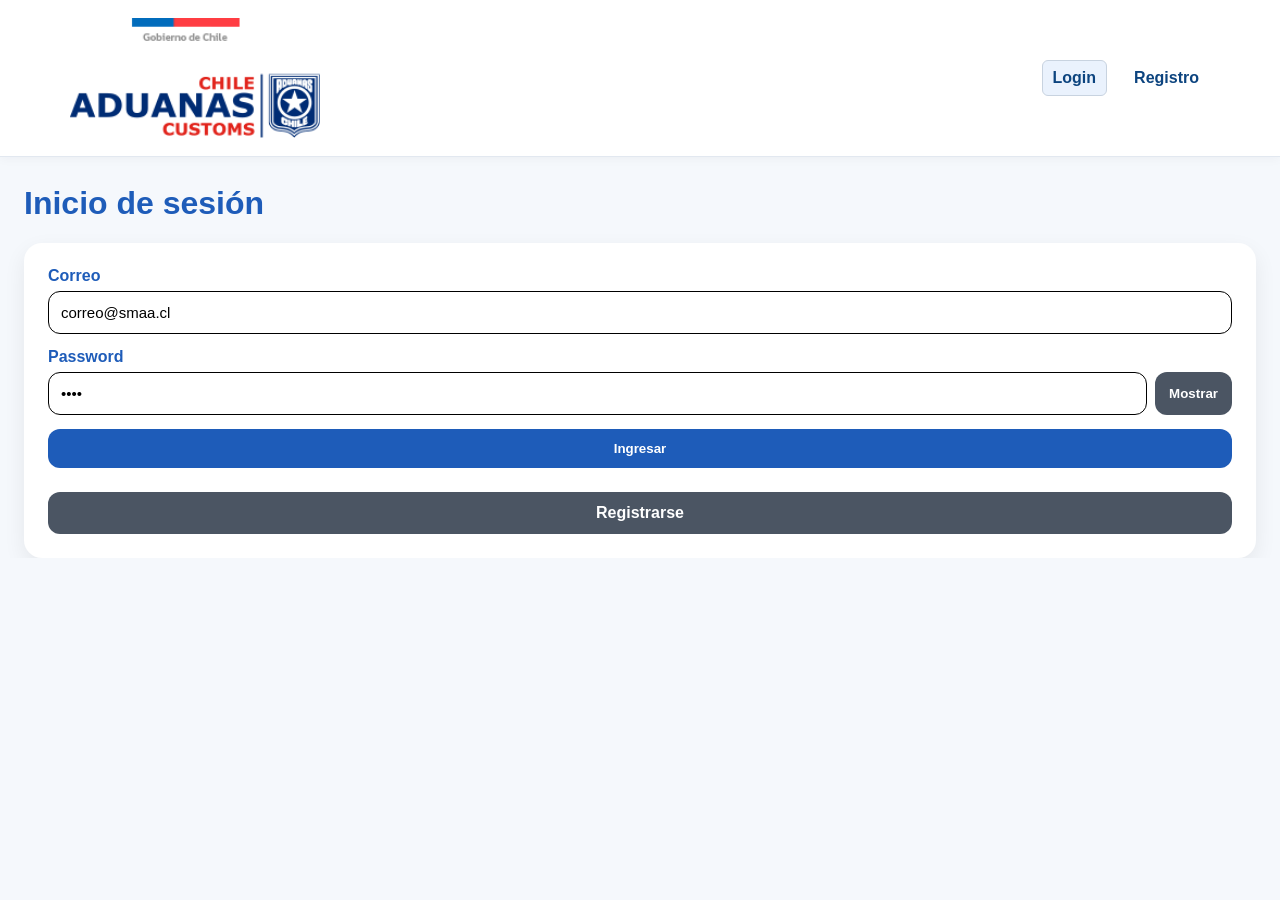
<file: smaa-frontend/dashboard-viajero.html>
<!doctype html>
<html lang="es">
  <head>
    <meta charset="UTF-8" />
    <meta name="viewport" content="width=device-width, initial-scale=1.0" />
    <link rel="stylesheet" href="css/styles.css?v=20260613-largefilefix" />
    <title>SMAA - Portal de Trámites para Viajeros</title>
  </head>
  <body class="traveler-page" data-required-role="VIAJERO">
    <header class="traveler-topbar">
      <a class="traveler-logo" href="index.html">
        <img src="ref/logo.png" alt="Servicio Nacional de Aduanas" />
      </a>
      <nav class="role-nav" data-menu="viajero"></nav>
    </header>

    <main class="traveler-container">
      <section class="traveler-hero">
        <div class="traveler-hero-icon" aria-hidden="true">
          <svg viewBox="0 0 24 24" role="img">
            <path d="M6 2h8l4 4v7h-2V7h-3V4H8v16h5v2H6V2Zm9 2.5V6h1.5L15 4.5ZM9 9h6v2H9V9Zm0 4h5v2H9v-2Zm0 4h4v2H9v-2Zm9.5-1a3.5 3.5 0 1 1 0 7 3.5 3.5 0 0 1 0-7Zm.5 1.5h-1v2h-2v1h2v2h1v-2h2v-1h-2v-2Z"/>
          </svg>
        </div>
        <div class="traveler-hero-copy">
          <h1>Portal de Trámites para Viajeros</h1>
          <p>
            Realice su declaración de viaje y gestione los trámites asociados de forma
            segura y eficiente.
          </p>
        </div>
        <a class="btn traveler-primary-btn" href="declaracion.html">
          <span class="btn-icon" aria-hidden="true">⇱</span>
          Nueva declaración
        </a>
      </section>

      <section class="traveler-folio-card">
        <div class="traveler-section-head">
          <div class="traveler-section-icon" aria-hidden="true">
            <svg viewBox="0 0 24 24" role="img">
              <path d="M3 5h18v14H3V5Zm2 2v10h14V7H5Zm2 2h5v2H7V9Zm0 4h8v2H7v-2Zm10-3a2 2 0 1 1-4.001.001A2 2 0 0 1 17 10Zm-4 5c.4-1.2 1.6-2 3-2s2.6.8 3 2h-6Z"/>
            </svg>
          </div>
          <div>
            <h2>Folios de declaración</h2>
            <p>Ingrese el folio de su declaración para acceder a los trámites asociados.</p>
          </div>
        </div>

        <form class="traveler-folio-form" onsubmit="validarFolioDashboard(event)">
          <label>
            Folio de declaración
            <input id="dashboardFolio" required placeholder="Ej: SMAA-20260610123456-1234" />
          </label>
          <button class="btn traveler-primary-btn" type="submit">Validar folio</button>
        </form>
        <div id="dashboardFolioResumen" class="folio-summary traveler-folio-summary"></div>
      </section>

      <div class="traveler-grid">
        <a class="traveler-module-card traveler-module-primary" href="declaracion.html">
          <div class="traveler-module-top">
            <span class="traveler-module-number">01</span>
            <span class="traveler-module-icon" aria-hidden="true"></span>
          </div>
          <strong>Crear declaración</strong>
          <span class="traveler-module-line"></span>
          <small>Inicie su declaración de viaje y obtenga su folio único.</small>
          <span class="traveler-arrow" aria-hidden="true">›</span>
        </a>

        <a class="traveler-module-card" data-requiere-folio="true" data-target="vehiculo.html" href="vehiculo.html">
          <div class="traveler-module-top">
            <span class="traveler-module-number">02</span>
            <span class="traveler-module-icon" aria-hidden="true"></span>
          </div>
          <strong>Registrar vehículo</strong>
          <span class="traveler-module-line"></span>
          <small>Asocie su vehículo a la declaración de viaje.</small>
          <span class="traveler-arrow" aria-hidden="true">›</span>
        </a>

        <a class="traveler-module-card" data-requiere-folio="true" data-target="menores.html" href="menores.html">
          <div class="traveler-module-top">
            <span class="traveler-module-number">03</span>
            <span class="traveler-module-icon" aria-hidden="true"></span>
          </div>
          <strong>Registrar menor</strong>
          <span class="traveler-module-line"></span>
          <small>Registre a menores de edad que viajan con usted.</small>
          <span class="traveler-arrow" aria-hidden="true">›</span>
        </a>

        <a class="traveler-module-card" data-requiere-folio="true" data-target="sag.html" href="sag.html">
          <div class="traveler-module-top">
            <span class="traveler-module-number">04</span>
            <span class="traveler-module-icon" aria-hidden="true"></span>
          </div>
          <strong>Declaración SAG</strong>
          <span class="traveler-module-line"></span>
          <small>Declare productos agrícolas, ganaderos y forestales.</small>
          <span class="traveler-arrow" aria-hidden="true">›</span>
        </a>

        <a class="traveler-module-card" data-requiere-folio="true" data-target="mascotas.html" href="mascotas.html">
          <div class="traveler-module-top">
            <span class="traveler-module-number">05</span>
            <span class="traveler-module-icon" aria-hidden="true"></span>
          </div>
          <strong>Registrar mascota</strong>
          <span class="traveler-module-line"></span>
          <small>Registre su mascota y su certificado de vacunación.</small>
          <span class="traveler-arrow" aria-hidden="true">›</span>
        </a>

        <a class="traveler-module-card" href="comprobante.html">
          <div class="traveler-module-top">
            <span class="traveler-module-number">06</span>
            <span class="traveler-module-icon" aria-hidden="true"></span>
          </div>
          <strong>Ver comprobante</strong>
          <span class="traveler-module-line"></span>
          <small>Consulte y descargue el resumen final de su declaración.</small>
          <span class="traveler-arrow" aria-hidden="true">›</span>
        </a>
      </div>
    </main>

    <div id="infoModal" class="modal" onclick="if(event.target===this) hideInfoModal()">
      <div class="modal-content">
        <div class="modal-header">
          <h3>Información</h3>
          <button class="modal-close" type="button" onclick="hideInfoModal()">×</button>
        </div>
        <div class="modal-body"><p id="infoModalMessage"></p></div>
      </div>
    </div>

    <div id="errorModal" class="modal" onclick="if(event.target===this) hideErrorModal()">
      <div class="modal-content">
        <div class="modal-header">
          <h3>Error</h3>
          <button class="modal-close" type="button" onclick="hideErrorModal()">×</button>
        </div>
        <div class="modal-body"><p id="errorModalMessage"></p></div>
      </div>
    </div>
    <script src="js/config.js?v=20260613-largefilefix"></script>
    <script src="js/app.js?v=20260613-largefilefix"></script>
  </body>
</html>
</file>
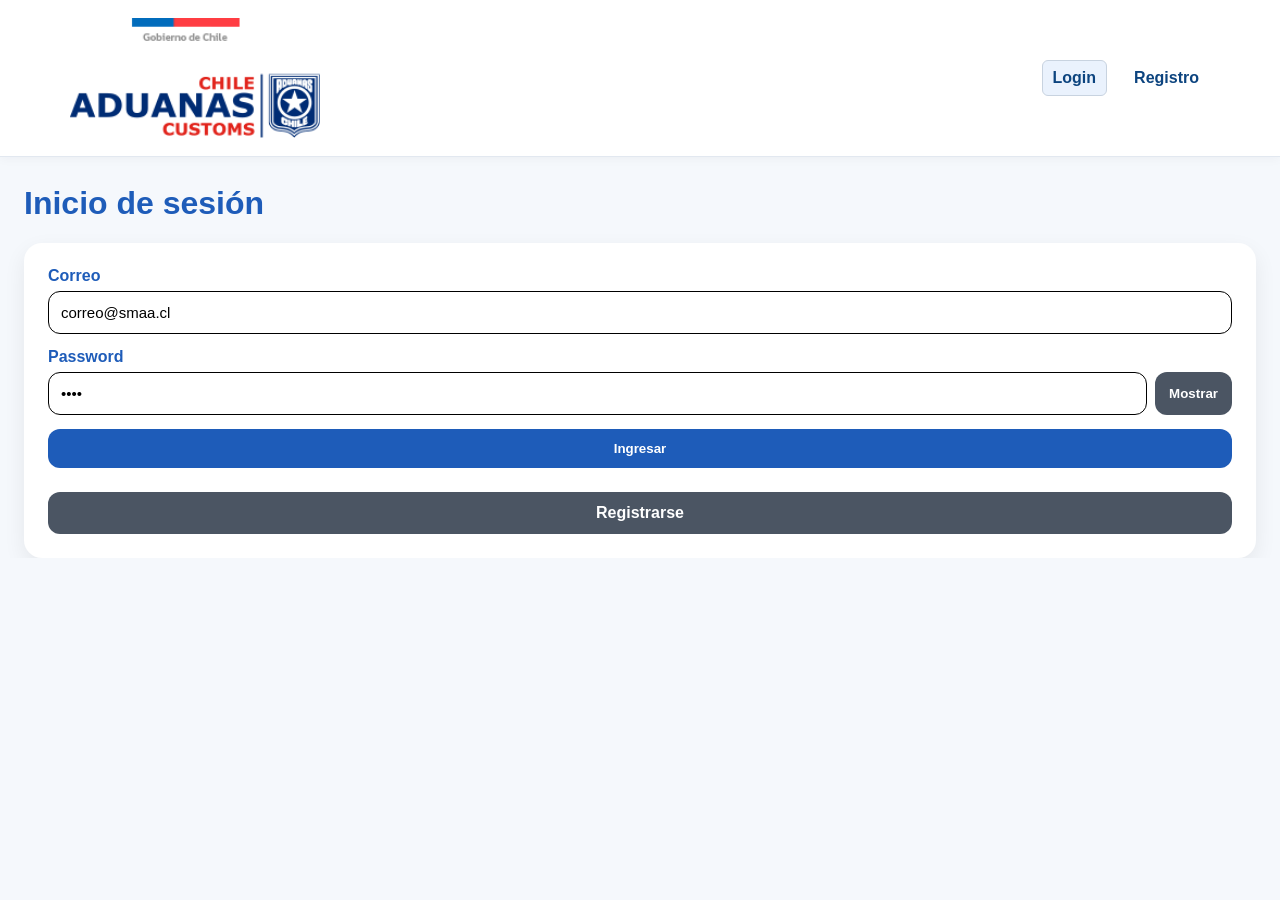
<file: smaa-frontend/login.html>
<!doctype html>
<html lang="es">
  <head>
    <meta charset="UTF-8" />
    <meta name="viewport" content="width=device-width, initial-scale=1.0" />
    <link rel="stylesheet" href="css/styles.css?v=20260613-largefilefix" />
    <title>SMAA - Login</title>
  </head>
  <body class="traveler-page">
    <header class="traveler-topbar">
      <a class="traveler-logo" href="index.html">
        <img src="ref/logo.png" alt="Servicio Nacional de Aduanas" />
      </a>
      <nav class="role-nav" data-menu="publico"></nav>
    </header>
    <main class="traveler-container">
      <h1>Inicio de sesión</h1>
      <form class="form" onsubmit="login(event)">
        <label
          >Correo<input
            id="correo"
            type="email"
            required
            autocomplete="username"
            data-clear-on-first-input="true"
            value="correo@smaa.cl" /></label
        ><label
          >Password
          <div class="password-field">
            <input
              id="password"
              type="password"
              required
              autocomplete="current-password"
              data-clear-on-first-input="true"
              value="1234" />
            <button class="password-toggle" type="button" onclick="togglePasswordVisibility('password', this)">Mostrar</button>
          </div>
        </label
        ><button class="btn" type="submit">Ingresar</button>
        <a href="registro.html" class="btn" style="text-align: center; display: block; background: #4b5563; margin-top: 10px;">Registrarse</a>
      </form>
      <pre id="resultado" style="display:none;"></pre>

      <div id="loginPopup" class="popup-overlay" onclick="hideLoginMessage()">
        <div class="popup-box" onclick="event.stopPropagation()">
          <p id="loginPopupText"></p>
          <button type="button" class="popup-close" onclick="hideLoginMessage()">Cerrar</button>
        </div>
      </div>
    </main>
    <script src="js/config.js?v=20260613-largefilefix"></script>
    <script src="js/app.js?v=20260613-largefilefix"></script>
  </body>
</html>
</file>
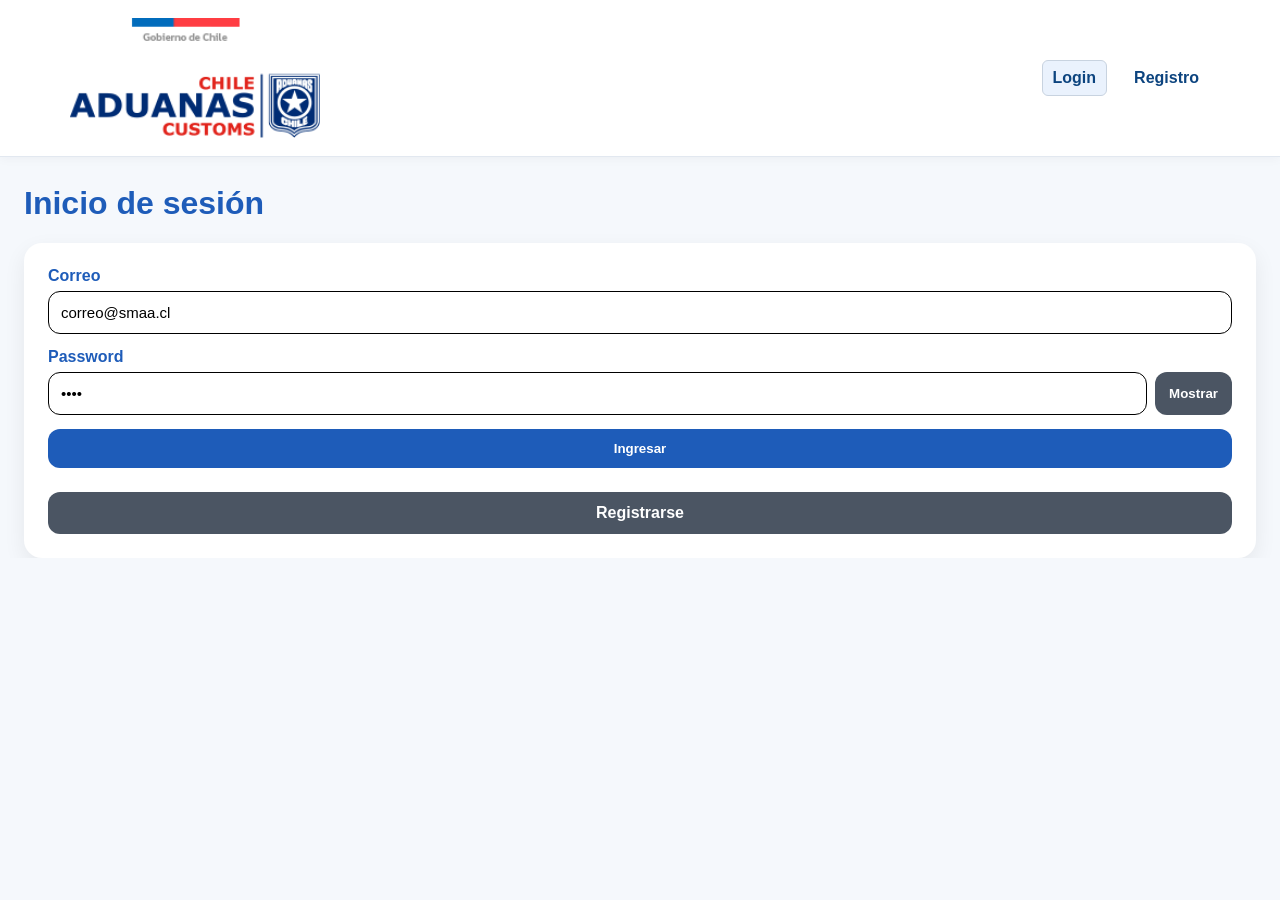
<file: smaa-frontend/mascotas.html>
<!doctype html>
<html lang="es">
  <head>
    <meta charset="UTF-8" />
    <meta name="viewport" content="width=device-width, initial-scale=1.0" />
    <link rel="stylesheet" href="css/styles.css?v=20260613-largefilefix" />
    <title>SMAA - Mascotas</title>
  </head>
  <body class="traveler-page" data-required-role="VIAJERO">
    <header class="traveler-topbar">
      <a class="traveler-logo" href="index.html">
        <img src="ref/logo.png" alt="Servicio Nacional de Aduanas" />
      </a>
      <nav class="role-nav" data-menu="viajero"></nav>
    </header>
    <main class="traveler-container">
      <div class="page-title-row">
        <h1>Registro de mascota</h1>
        <a class="btn secondary dashboard-return-btn" href="dashboard-viajero.html">Volver al dashboard viajero</a>
      </div>
      <form class="form" onsubmit="crearMascota(event)">
        <label
          >Folio de declaración<input
            id="folioDeclaracion"
            required
            placeholder="Ej: SMAA-20260610123000-1234" /></label
        ><label
          >Tipo animal<input id="tipoAnimal" required value="Perro" /></label
        ><label>Nombre<input id="nombre" required value="Firulais" /></label
        ><label
          >Certificado sanitario<select id="certificadoSanitario">
            <option value="true">Sí</option>
            <option value="false">No</option>
          </select></label
        ><label
          >Vacuna vigente<select id="vacunaVigente">
            <option value="true">Sí</option>
            <option value="false">No</option>
          </select></label
        ><label>Observación<textarea id="observacion"></textarea></label
        ><label>Archivo de respaldo de la mascota<input id="archivoRespaldo" type="file" accept=".pdf,.jpg,.jpeg,.png,.doc,.docx" /></label
        ><button class="btn">Registrar mascota</button>
      </form>
    </main>
    <div id="successModal" class="modal" onclick="if(event.target===this) hideSuccessModal()">
      <div class="modal-content">
        <div class="modal-header">
          <h3>Mascota registrada exitosamente</h3>
          <button class="modal-close" type="button" onclick="hideSuccessModal()">×</button>
        </div>
        <div class="modal-body">
          <p id="successModalMessage"></p>
          <button class="btn" onclick="hideSuccessModal()" style="width: 100%; margin-top: 15px;">Aceptar</button>
        </div>
      </div>
    </div>


    <div id="errorModal" class="modal" onclick="if(event.target===this) hideErrorModal()">
      <div class="modal-content">
        <div class="modal-header">
          <h3>Error</h3>
          <button class="modal-close" type="button" onclick="hideErrorModal()">×</button>
        </div>
        <div class="modal-body">
          <p id="errorModalMessage"></p>
        </div>
      </div>
    </div>
    <script src="js/config.js?v=20260613-largefilefix"></script>
    <script src="js/app.js?v=20260613-largefilefix"></script>
  </body>
</html>
</file>
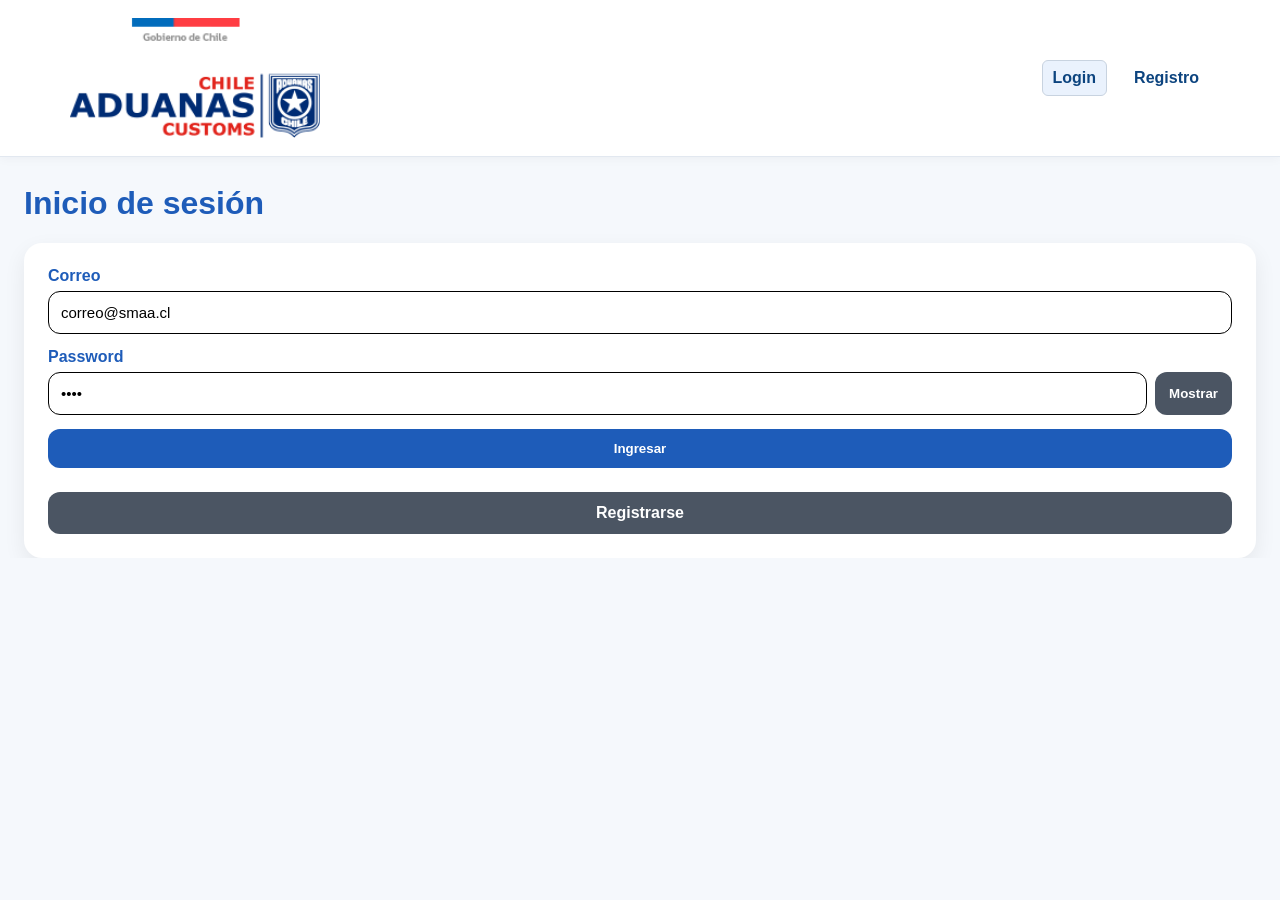
<file: smaa-frontend/menores.html>
<!doctype html>
<html lang="es">
  <head>
    <meta charset="UTF-8" />
    <meta name="viewport" content="width=device-width, initial-scale=1.0" />
    <link rel="stylesheet" href="css/styles.css?v=20260613-largefilefix" />
    <title>SMAA - Menores</title>
  </head>
  <body class="traveler-page" data-required-role="VIAJERO">
    <header class="traveler-topbar">
      <a class="traveler-logo" href="index.html">
        <img src="ref/logo.png" alt="Servicio Nacional de Aduanas" />
      </a>
      <nav class="role-nav" data-menu="viajero"></nav>
    </header>
    <main class="traveler-container">
      <div class="page-title-row">
        <h1>Registro de menor de edad</h1>
        <a class="btn secondary dashboard-return-btn" href="dashboard-viajero.html">Volver al dashboard viajero</a>
      </div>
      <form class="form" onsubmit="crearMenor(event)">
        <label
          >Folio de declaración<input
            id="folioDeclaracion"
            required
            placeholder="Ej: SMAA-20260610123000-1234" /></label
        ><label
          >Nombre<input id="nombre" required value="Menor Ejemplo" /></label
        ><label
          >Documento<input id="documento" required value="22333444-5" /></label
        ><label
          >Viaja con ambos padres<select id="viajaConAmbosPadres">
            <option value="true">Sí</option>
            <option value="false">No</option>
          </select></label
        ><label
          >Tiene autorización notarial<select id="tieneAutorizacionNotarial">
            <option value="true">Sí</option>
            <option value="false">No</option>
          </select></label
        ><label>Archivo de respaldo del menor<input id="archivoRespaldo" type="file" accept=".pdf,.jpg,.jpeg,.png,.doc,.docx" /></label
        ><button class="btn">Registrar menor</button>
      </form>
    </main>
    <div id="successModal" class="modal" onclick="if(event.target===this) hideSuccessModal()">
      <div class="modal-content">
        <div class="modal-header">
          <h3>Menor registrado exitosamente</h3>
          <button class="modal-close" type="button" onclick="hideSuccessModal()">×</button>
        </div>
        <div class="modal-body">
          <p id="successModalMessage"></p>
          <button class="btn" onclick="hideSuccessModal()" style="width: 100%; margin-top: 15px;">Aceptar</button>
        </div>
      </div>
    </div>


    <div id="errorModal" class="modal" onclick="if(event.target===this) hideErrorModal()">
      <div class="modal-content">
        <div class="modal-header">
          <h3>Error</h3>
          <button class="modal-close" type="button" onclick="hideErrorModal()">×</button>
        </div>
        <div class="modal-body">
          <p id="errorModalMessage"></p>
        </div>
      </div>
    </div>
    <script src="js/config.js?v=20260613-largefilefix"></script>
    <script src="js/app.js?v=20260613-largefilefix"></script>
  </body>
</html>
</file>
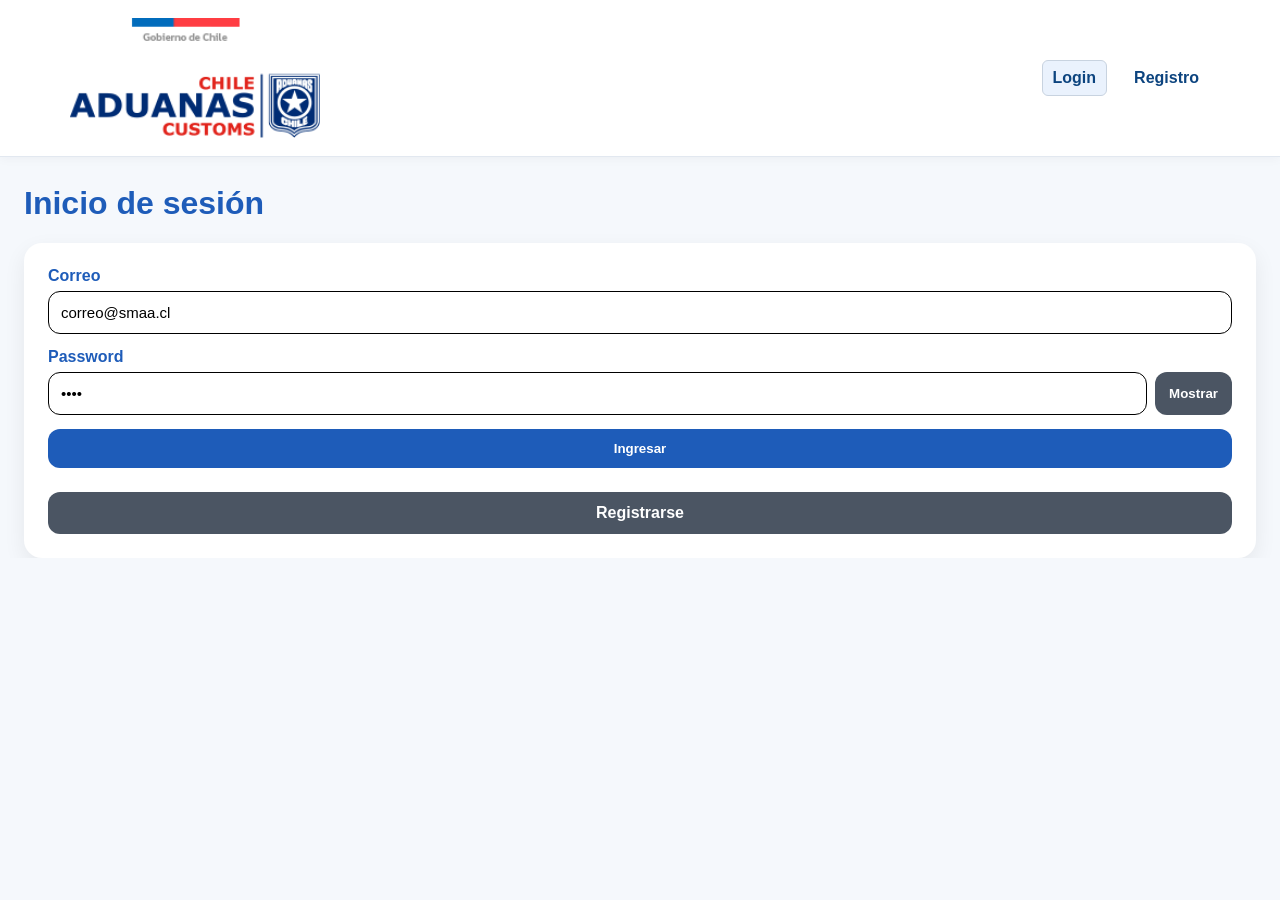
<file: smaa-frontend/panel-funcionario.html>
<!doctype html>
<html lang="es">
  <head>
    <meta charset="UTF-8" />
    <meta name="viewport" content="width=device-width, initial-scale=1.0" />
    <link rel="stylesheet" href="css/styles.css?v=20260613-largefilefix" />
    <title>SMAA - Funcionario</title>
  </head>
  <body class="traveler-page" data-required-role="FUNCIONARIO_ADUANAS">
    <header class="traveler-topbar">
      <a class="traveler-logo" href="index.html">
        <img src="ref/logo.png" alt="Servicio Nacional de Aduanas" />
      </a>
      <nav class="role-nav" data-menu="funcionario"></nav>
    </header>
    <main class="traveler-container">
      <h1>Panel funcionario</h1>
      <div class="card">
        <h3>Buscar expediente</h3>
        <form class="form inline" onsubmit="buscarFolio(event)">
          <input id="folio" placeholder="Folio" value="SMAA-2026-0001" />
          <button class="btn">Buscar por folio</button>
          <button class="btn btn-secondary" type="button" onclick="abrirCamaraQr()">Escanear QR</button>
        </form>
        <div id="qrScannerPanel" class="qr-scanner-panel" hidden>
          <div class="qr-scanner-header">
            <strong>Escáner QR</strong>
            <button class="modal-close" type="button" onclick="cerrarCamaraQr()">×</button>
          </div>
          <video id="qrScannerVideo" class="qr-scanner-video" playsinline muted></video>
          <p id="qrScannerStatus" class="qr-scanner-status">Apunta la cámara al código QR del comprobante.</p>
          <div class="qr-scanner-actions">
            <button class="btn btn-secondary" type="button" onclick="document.getElementById('qrScannerFile').click()">Subir imagen QR</button>
            <button class="btn" type="button" onclick="cerrarCamaraQr()">Cerrar cámara</button>
          </div>
          <input id="qrScannerFile" type="file" accept=".png,.jpg,.jpeg,.webp,.gif" hidden onchange="escanearQrDesdeImagen(event)" />
        </div>
        <form class="form inline" onsubmit="buscarPatente(event)">
          <input id="patente" placeholder="Patente" value="ABCD12" /><button
            class="btn"
          >
            Buscar por patente
          </button>
        </form>
      </div>
      <div class="card">
        <h3>Acciones de fiscalización</h3>
        <form class="form inline" onsubmit="cambiarEstado(event)">
          <input
            id="declaracionId"
            type="number"
            placeholder="ID declaración"
            value="1"
          /><select id="accion">
            <option value="aprobar">Aprobar</option>
            <option value="observar">Observar</option>
            <option value="derivar">Derivar</option></select
          ><button class="btn">Aplicar</button>
        </form>
      </div>
    </main>
    <div id="searchResultModal" class="modal" onclick="if(event.target===this) hideSearchResultModal()">
      <div class="modal-content expediente-modal-content">
        <div class="modal-header">
          <h3>Resultado de búsqueda</h3>
          <button class="modal-close" type="button" onclick="hideSearchResultModal()">×</button>
        </div>
        <div class="modal-body expediente-modal-body">
          <div class="expediente-table-wrap">
            <table class="tabla-popup expediente-table" id="searchResultTable">
              <tbody></tbody>
            </table>
          </div>
        </div>
      </div>
    </div>
    <div id="errorModal" class="modal" onclick="if(event.target===this) hideErrorModal()">
      <div class="modal-content">
        <div class="modal-header">
          <h3>Error</h3>
          <button class="modal-close" type="button" onclick="hideErrorModal()">×</button>
        </div>
        <div class="modal-body">
          <p id="errorModalMessage"></p>
        </div>
      </div>
    </div>
    <div id="infoModal" class="modal" onclick="if(event.target===this) hideInfoModal()">
      <div class="modal-content">
        <div class="modal-header">
          <h3>Estado actualizado</h3>
          <button class="modal-close" type="button" onclick="hideInfoModal()">×</button>
        </div>
        <div class="modal-body">
          <p id="infoModalMessage"></p>
        </div>
      </div>
    </div>
    <script src="js/config.js?v=20260613-largefilefix"></script>
    <script src="js/app.js?v=20260613-largefilefix"></script>
  </body>
</html>
</file>
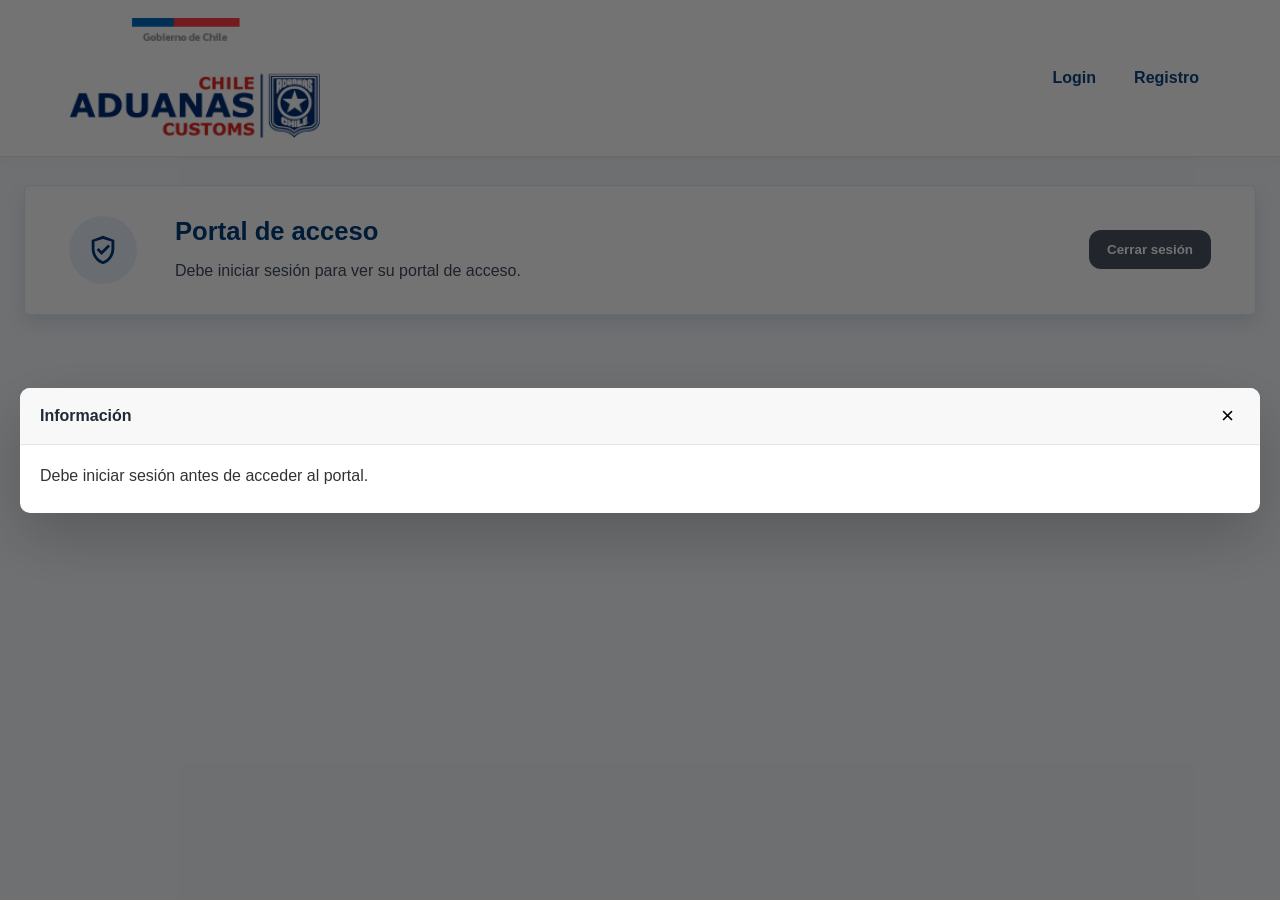
<file: smaa-frontend/portal.html>
<!doctype html>
<html lang="es">
  <head>
    <meta charset="UTF-8" />
    <meta name="viewport" content="width=device-width, initial-scale=1.0" />
    <link rel="stylesheet" href="css/styles.css?v=20260613-largefilefix" />
    <title>SMAA - Portal de acceso</title>
  </head>
  <body class="traveler-page">
    <header class="traveler-topbar">
      <a class="traveler-logo" href="index.html">
        <img src="ref/logo.png" alt="Servicio Nacional de Aduanas" />
      </a>
      <nav class="role-nav" data-menu="portal"></nav>
    </header>

    <main class="traveler-container">
      <section class="traveler-hero">
        <div class="traveler-hero-icon" aria-hidden="true">
          <svg viewBox="0 0 24 24" role="img">
            <path d="M12 2 4 5v6c0 5.1 3.4 9.8 8 11 4.6-1.2 8-5.9 8-11V5l-8-3Zm0 2.2L18 6v5c0 4-2.5 7.8-6 8.9C8.5 18.8 6 15 6 11V6l6-1.8Zm-1 11.3 6-6-1.4-1.4L11 12.7 8.9 10.6 7.5 12l3.5 3.5Z"/>
          </svg>
        </div>
        <div class="traveler-hero-copy">
          <h1>Portal de acceso</h1>
          <p id="portalDescripcion">Seleccione el módulo disponible para su perfil de usuario.</p>
        </div>
        <button class="btn traveler-secondary-btn" type="button" onclick="logoutSmaa()">Cerrar sesión</button>
      </section>

      <div class="traveler-grid portal-grid">
        <a class="traveler-module-card traveler-module-primary" data-portal-role="VIAJERO" href="dashboard-viajero.html">
          <div class="traveler-module-top">
            <span class="traveler-module-number">01</span>
            <span class="traveler-module-icon" aria-hidden="true"></span>
          </div>
          <strong>Ingresar como viajero</strong>
          <span class="traveler-module-line"></span>
          <small>Crear declaración, registrar vehículo, menores, SAG, mascotas y consultar comprobantes.</small>
          <span class="traveler-arrow" aria-hidden="true">›</span>
        </a>

        <a class="traveler-module-card" data-portal-role="FUNCIONARIO_ADUANAS" href="panel-funcionario.html">
          <div class="traveler-module-top">
            <span class="traveler-module-number">02</span>
            <span class="traveler-module-icon" aria-hidden="true"></span>
          </div>
          <strong>Ingresar como funcionario</strong>
          <span class="traveler-module-line"></span>
          <small>Buscar expedientes, revisar declaraciones, cambiar estados y acceder a reportes.</small>
          <span class="traveler-arrow" aria-hidden="true">›</span>
        </a>
      </div>
    </main>

    <div id="infoModal" class="modal" onclick="if(event.target===this) hideInfoModal()">
      <div class="modal-content">
        <div class="modal-header">
          <h3>Información</h3>
          <button class="modal-close" type="button" onclick="hideInfoModal()">×</button>
        </div>
        <div class="modal-body"><p id="infoModalMessage"></p></div>
      </div>
    </div>

    <div id="errorModal" class="modal" onclick="if(event.target===this) hideErrorModal()">
      <div class="modal-content">
        <div class="modal-header">
          <h3>Error</h3>
          <button class="modal-close" type="button" onclick="hideErrorModal()">×</button>
        </div>
        <div class="modal-body"><p id="errorModalMessage"></p></div>
      </div>
    </div>
    <script src="js/config.js?v=20260613-largefilefix"></script>
    <script src="js/app.js?v=20260613-largefilefix"></script>
  </body>
</html>
</file>
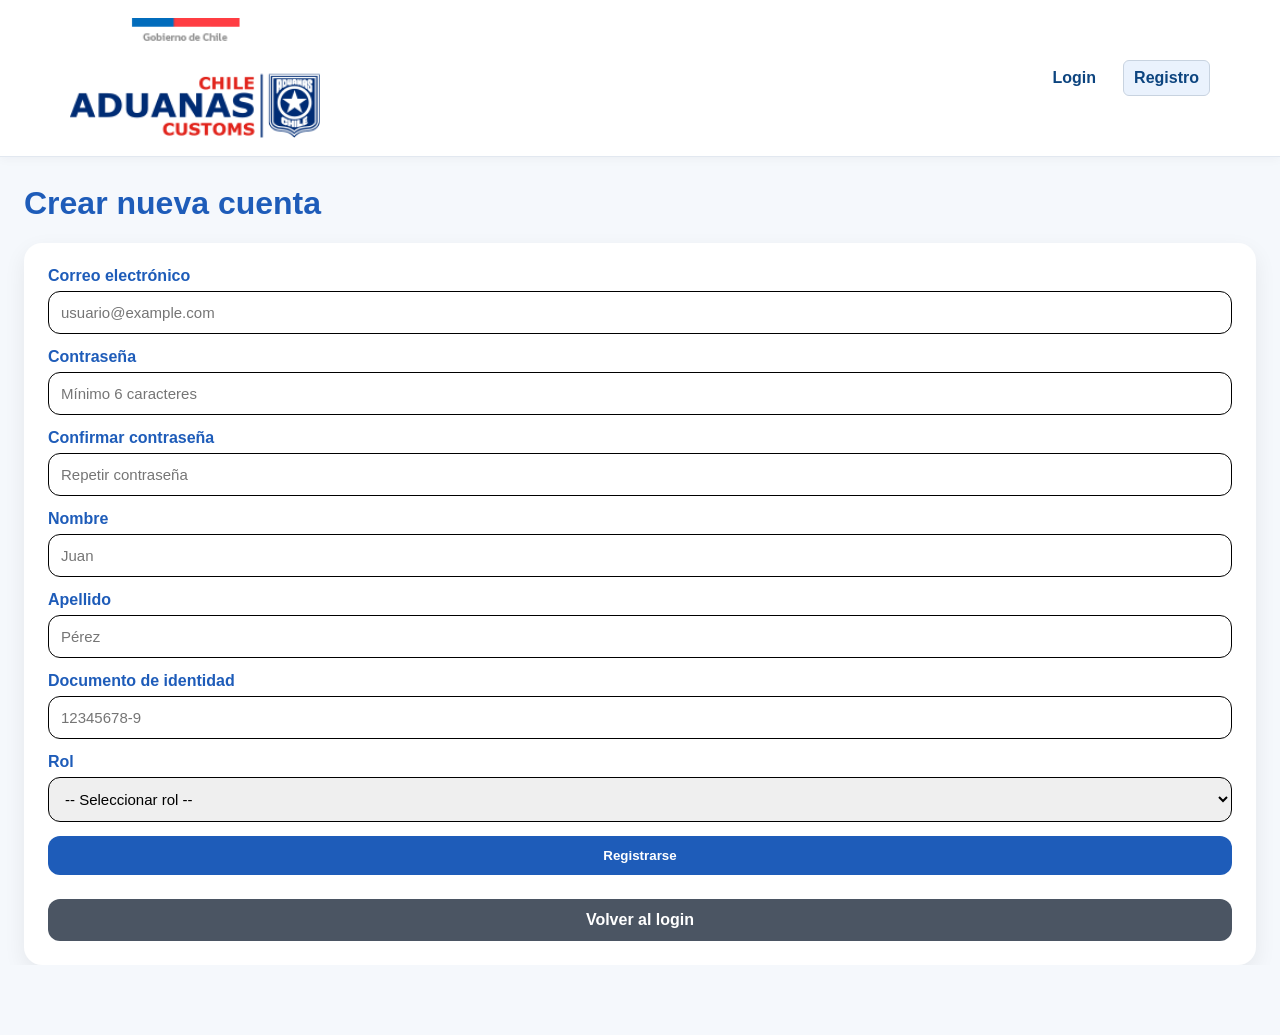
<file: smaa-frontend/registro.html>
<!doctype html>
<html lang="es">
  <head>
    <meta charset="UTF-8" />
    <meta name="viewport" content="width=device-width, initial-scale=1.0" />
    <link rel="stylesheet" href="css/styles.css?v=20260613-largefilefix" />
    <title>SMAA - Registro</title>
  </head>
  <body class="traveler-page">
    <header class="traveler-topbar">
      <a class="traveler-logo" href="index.html">
        <img src="ref/logo.png" alt="Servicio Nacional de Aduanas" />
      </a>
      <nav class="role-nav" data-menu="publico"></nav>
    </header>
    <main class="traveler-container">
      <h1>Crear nueva cuenta</h1>
      <form class="form" onsubmit="registrarUsuario(event)">
        <label
          >Correo electrónico<input
            id="correo"
            type="email"
            required
            placeholder="usuario@example.com" /></label
        ><label
          >Contraseña<input
            id="password"
            type="password"
            required
            placeholder="Mínimo 6 caracteres" /></label
        ><label
          >Confirmar contraseña<input
            id="passwordConfirm"
            type="password"
            required
            placeholder="Repetir contraseña" /></label
        ><label
          >Nombre<input
            id="nombre"
            type="text"
            required
            placeholder="Juan" /></label
        ><label
          >Apellido<input
            id="apellido"
            type="text"
            required
            placeholder="Pérez" /></label
        ><label
          >Documento de identidad<input
            id="documento"
            type="text"
            required
            placeholder="12345678-9" /></label
        ><label
          >Rol<select id="rol" required>
            <option value="">-- Seleccionar rol --</option>
            <option value="VIAJERO">Viajero</option>
            <option value="FUNCIONARIO_ADUANAS">Funcionario de Aduanas</option>
          </select></label
        ><button class="btn" type="submit">Registrarse</button>
        <a href="login.html" class="btn" style="text-align: center; display: block; background: #4b5563; margin-top: 10px;">Volver al login</a>
      </form>
    </main>
    <div id="errorModal" class="modal" onclick="if(event.target===this) hideErrorModal()">
      <div class="modal-content">
        <div class="modal-header">
          <h3>Error</h3>
          <button class="modal-close" type="button" onclick="hideErrorModal()">×</button>
        </div>
        <div class="modal-body">
          <p id="errorModalMessage"></p>
        </div>
      </div>
    </div>
    <div id="infoModal" class="modal" onclick="if(event.target===this) hideInfoModal()">
      <div class="modal-content">
        <div class="modal-header">
          <h3>Registro exitoso</h3>
          <button class="modal-close" type="button" onclick="hideInfoModal()">×</button>
        </div>
        <div class="modal-body">
          <p id="infoModalMessage"></p>
          <button class="btn" onclick="irAlLogin()" style="width: 100%; margin-top: 15px;">Ir al login</button>
        </div>
      </div>
    </div>
    <script src="js/config.js?v=20260613-largefilefix"></script>
    <script src="js/app.js?v=20260613-largefilefix"></script>
    <script>
      async function registrarUsuario(e) {
        e.preventDefault();
        
        const correo = document.getElementById('correo').value;
        const password = document.getElementById('password').value;
        const passwordConfirm = document.getElementById('passwordConfirm').value;
        const nombre = document.getElementById('nombre').value;
        const apellido = document.getElementById('apellido').value;
        const documento = document.getElementById('documento').value;
        const rol = document.getElementById('rol').value;

        // Validar que las contraseñas coincidan
        if (password !== passwordConfirm) {
          showErrorModal('Las contraseñas no coinciden');
          return;
        }

        // Validar longitud mínima de contraseña
        if (password.length < 6) {
          showErrorModal('La contraseña debe tener mínimo 6 caracteres');
          return;
        }

        try {
          const response = await fetch(`${API}/usuarios`, {
            method: 'POST',
            headers: { 'Content-Type': 'application/json' },
            body: JSON.stringify({
              correo: correo,
              password: password,
              nombre: nombre,
              apellido: apellido,
              documento: documento,
              rol: rol
            })
          });

          const data = await readResponseBody(response);

          if (!response.ok) {
            throw new Error(getErrorMessage(data, 'Error al registrar usuario'));
          }

          showInfoModal(`¡Bienvenido ${nombre}! Tu cuenta ha sido creada exitosamente. Ahora puedes iniciar sesión.`);
        } catch (error) {
          console.error(error);
          showErrorModal(error.message || 'Error de conexión con el servidor');
        }
      }

      function irAlLogin() {
        window.location.href = 'login.html';
      }
    </script>
  </body>
</html>
</file>
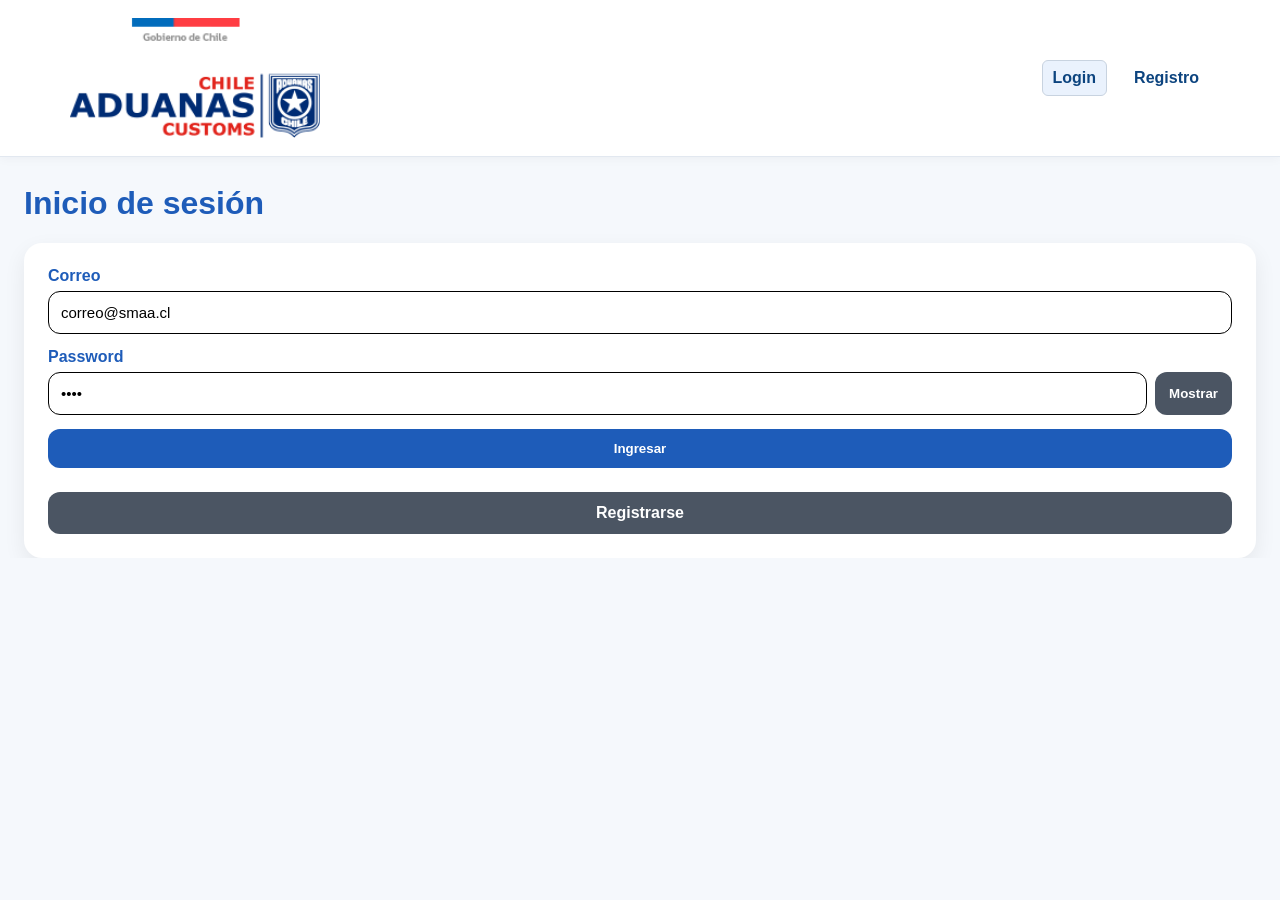
<file: smaa-frontend/reportes.html>
<!doctype html>
<html lang="es">
  <head>
    <meta charset="UTF-8" />
    <meta name="viewport" content="width=device-width, initial-scale=1.0" />
    <link rel="stylesheet" href="css/styles.css?v=20260613-largefilefix" />
    <title>SMAA - Reportes</title>
  </head>

  <body class="traveler-page" data-required-role="FUNCIONARIO_ADUANAS">
    <header class="traveler-topbar">
      <a class="traveler-logo" href="index.html">
        <img src="ref/logo.png" alt="Servicio Nacional de Aduanas" />
      </a>
      <nav class="role-nav" data-menu="funcionario"></nav>
    </header>

    <main class="traveler-container">
      <h1>Reportes</h1>

      <div style="margin-bottom: 20px">
        <button class="btn" onclick="verReportes()">
          Ver resumen
        </button>

        <button class="btn secondary" onclick="verAuditoria()">
          Ver auditoría
        </button>
      </div>

      <!-- TABLA RESUMEN -->
      <div id="contenedorResumen" style="display:none;">
        <h2>Resumen General</h2>

        <table class="tabla-reportes">
          <thead>
            <tr>
              <th>Indicador</th>
              <th>Valor</th>
            </tr>
          </thead>
          <tbody id="tbodyResumen"></tbody>
        </table>
      </div>

      <!-- TABLA AUDITORIA -->
      <div id="contenedorAuditoria" style="display:none;">
        <h2>Auditoría</h2>

        <table class="tabla-reportes">
          <thead>
            <tr>
              <th>ID</th>
              <th>Usuario</th>
              <th>Acción</th>
              <th>Módulo</th>
              <th>Detalle</th>
              <th>Fecha y hora</th>
            </tr>
          </thead>

          <tbody id="tbodyAuditoria"></tbody>
        </table>
      </div>

      <!-- MENSAJES -->
      <div id="resultado"></div>

    </main>

    <div id="errorModal" class="modal" onclick="if(event.target===this) hideErrorModal()">
      <div class="modal-content">
        <div class="modal-header">
          <h3>Error</h3>
          <button class="modal-close" type="button" onclick="hideErrorModal()">×</button>
        </div>
        <div class="modal-body">
          <p id="errorModalMessage"></p>
        </div>
      </div>
    </div>

    <div id="infoModal" class="modal" onclick="if(event.target===this) hideInfoModal()">
      <div class="modal-content">
        <div class="modal-header">
          <h3>Información</h3>
          <button class="modal-close" type="button" onclick="hideInfoModal()">×</button>
        </div>
        <div class="modal-body">
          <p id="infoModalMessage"></p>
        </div>
      </div>
    </div>

    <script src="js/config.js?v=20260613-largefilefix"></script>
    <script src="js/app.js?v=20260613-largefilefix"></script>
  </body>
</html>
</file>
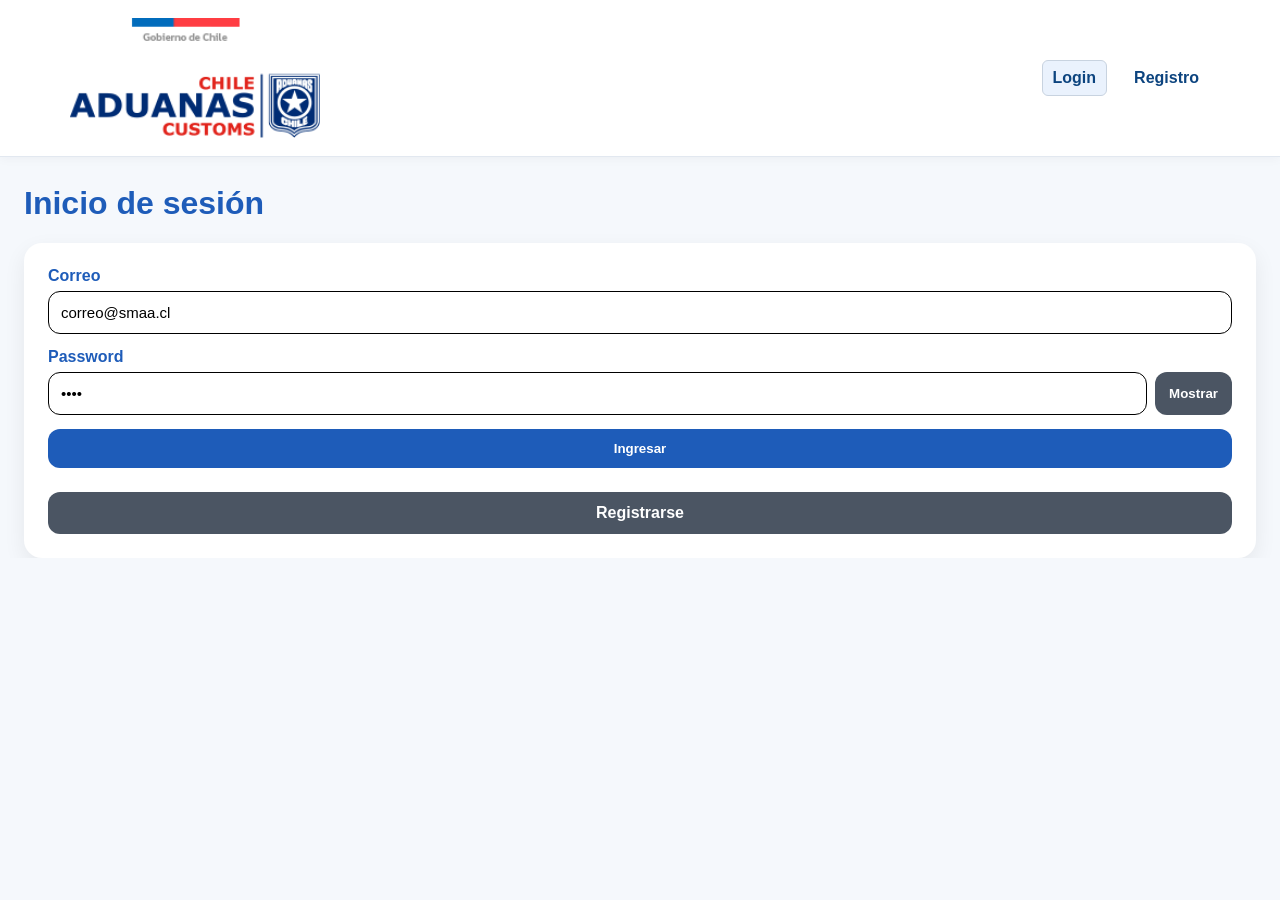
<file: smaa-frontend/sag.html>
<!doctype html>
<html lang="es">
  <head>
    <meta charset="UTF-8" />
    <meta name="viewport" content="width=device-width, initial-scale=1.0" />
    <link rel="stylesheet" href="css/styles.css?v=20260613-largefilefix" />
    <title>SMAA - SAG</title>
  </head>
  <body class="traveler-page" data-required-role="VIAJERO">
    <header class="traveler-topbar">
      <a class="traveler-logo" href="index.html">
        <img src="ref/logo.png" alt="Servicio Nacional de Aduanas" />
      </a>
      <nav class="role-nav" data-menu="viajero"></nav>
    </header>
    <main class="traveler-container">
      <div class="page-title-row">
        <h1>Declaración SAG</h1>
        <a class="btn secondary dashboard-return-btn" href="dashboard-viajero.html">Volver al dashboard viajero</a>
      </div>
      <form class="form" onsubmit="crearSag(event)">
        <label
          >Folio de declaración<input
            id="folioDeclaracion"
            required
            placeholder="Ej: SMAA-20260610123000-1234" /></label
        ><label
          >Declara productos<select id="declaraProductos">
            <option value="false">No</option>
            <option value="true">Sí</option>
          </select></label
        ><label>Tipo producto<input id="tipoProducto" value="Frutas" /></label
        ><label
          >Producto restringido<select id="productoRestringido">
            <option value="false">No</option>
            <option value="true">Sí</option>
          </select></label
        ><label>Observación<textarea id="observacion"></textarea></label
        ><label>Archivo de respaldo SAG<input id="archivoRespaldo" type="file" accept=".pdf,.jpg,.jpeg,.png,.doc,.docx" /></label
        ><button class="btn">Registrar SAG</button>
      </form>
    </main>
    <div id="successModal" class="modal" onclick="if(event.target===this) hideSuccessModal()">
      <div class="modal-content">
        <div class="modal-header">
          <h3>Declaración SAG registrada exitosamente</h3>
          <button class="modal-close" type="button" onclick="hideSuccessModal()">×</button>
        </div>
        <div class="modal-body">
          <p id="successModalMessage"></p>
          <button class="btn" onclick="hideSuccessModal()" style="width: 100%; margin-top: 15px;">Aceptar</button>
        </div>
      </div>
    </div>


    <div id="errorModal" class="modal" onclick="if(event.target===this) hideErrorModal()">
      <div class="modal-content">
        <div class="modal-header">
          <h3>Error</h3>
          <button class="modal-close" type="button" onclick="hideErrorModal()">×</button>
        </div>
        <div class="modal-body">
          <p id="errorModalMessage"></p>
        </div>
      </div>
    </div>
    <script src="js/config.js?v=20260613-largefilefix"></script>
    <script src="js/app.js?v=20260613-largefilefix"></script>
  </body>
</html>
</file>
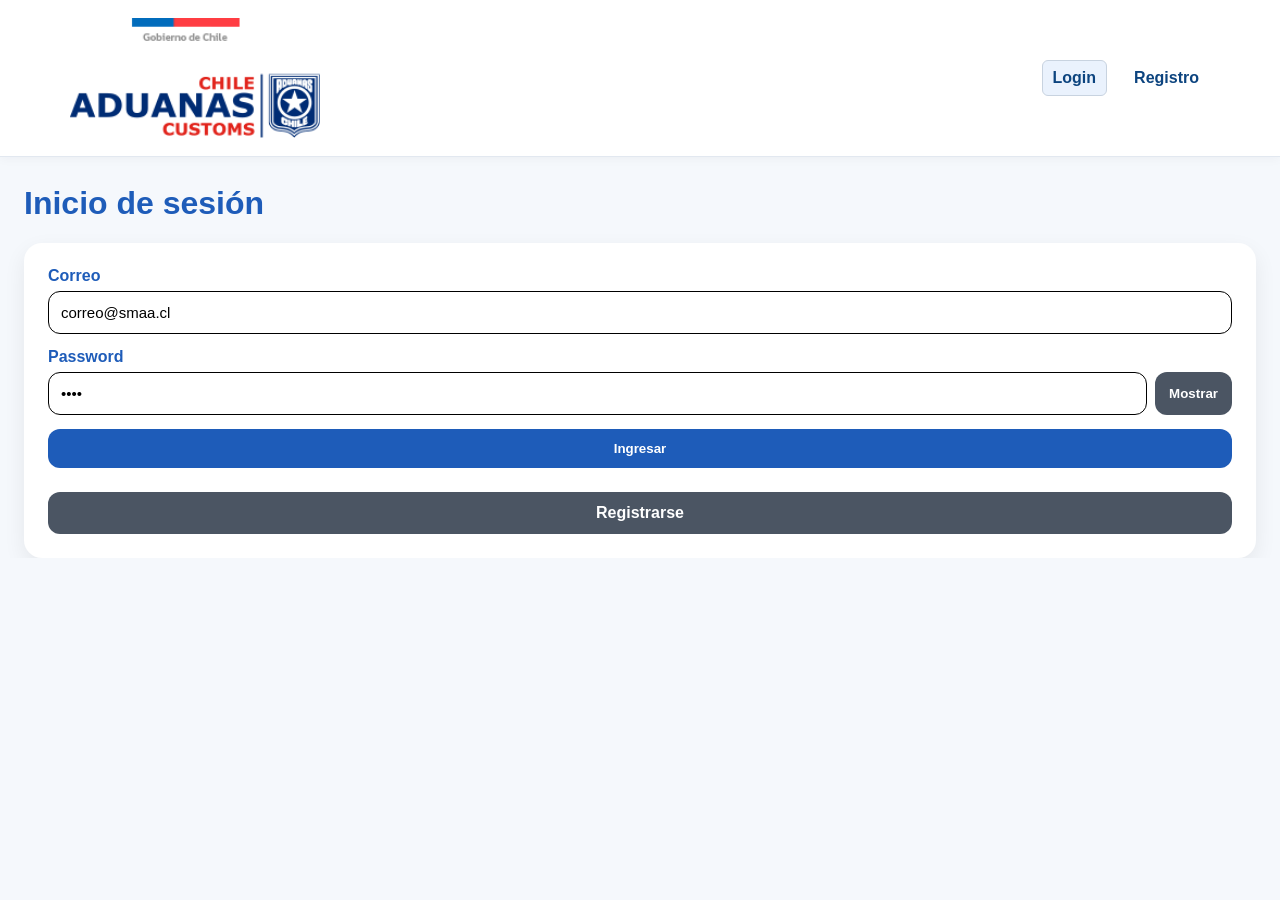
<file: smaa-frontend/vehiculo.html>
<!doctype html>
<html lang="es">
  <head>
    <meta charset="UTF-8" />
    <meta name="viewport" content="width=device-width, initial-scale=1.0" />
    <link rel="stylesheet" href="css/styles.css?v=20260613-largefilefix" />
    <title>SMAA - Vehículo</title>
  </head>
  <body class="traveler-page" data-required-role="VIAJERO">
    <header class="traveler-topbar">
      <a class="traveler-logo" href="index.html">
        <img src="ref/logo.png" alt="Servicio Nacional de Aduanas" />
      </a>
      <nav class="role-nav" data-menu="viajero"></nav>
    </header>
    <main class="traveler-container">
      <div class="page-title-row">
        <h1>Registro de vehículo</h1>
        <a class="btn secondary dashboard-return-btn" href="dashboard-viajero.html">Volver al dashboard viajero</a>
      </div>
      <form class="form" onsubmit="crearVehiculo(event)">
        <label
          >Folio de declaración<input
            id="folioDeclaracion"
            required
            placeholder="Ej: SMAA-20260610123000-1234" /></label
        ><label>Patente<input id="patente" required value="ABCD12" /></label
        ><label>Marca<input id="marca" required value="Toyota" /></label
        ><label>Modelo<input id="modelo" required value="Corolla" /></label
        ><label
          >Año<input id="anio" type="number" required value="2020" /></label
        ><label
          >Propietario<input
            id="propietario"
            required
            value="Esteban Gonzalez" /></label
        ><label
          >Conductor autorizado<input
            id="conductorAutorizado"
            required
            value="Esteban Gonzalez" /></label
        ><label
          >Fecha salida<input id="fechaSalida" type="date" required /></label
        ><label
          >Fecha retorno<input id="fechaRetorno" type="date" required /></label
        ><label>Archivo de respaldo del vehículo<input id="archivoRespaldo" type="file" accept=".pdf,.jpg,.jpeg,.png,.doc,.docx" /></label
        ><button class="btn">Registrar vehículo</button>
      </form>
    </main>
    <div id="successModal" class="modal" onclick="if(event.target===this) hideSuccessModal()">
      <div class="modal-content">
        <div class="modal-header">
          <h3>Vehículo registrado exitosamente</h3>
          <button class="modal-close" type="button" onclick="hideSuccessModal()">×</button>
        </div>
        <div class="modal-body">
          <p id="successModalMessage"></p>
          <button class="btn" onclick="hideSuccessModal()" style="width: 100%; margin-top: 15px;">Aceptar</button>
        </div>
      </div>
    </div>


    <div id="errorModal" class="modal" onclick="if(event.target===this) hideErrorModal()">
      <div class="modal-content">
        <div class="modal-header">
          <h3>Error</h3>
          <button class="modal-close" type="button" onclick="hideErrorModal()">×</button>
        </div>
        <div class="modal-body">
          <p id="errorModalMessage"></p>
        </div>
      </div>
    </div>
    <script src="js/config.js?v=20260613-largefilefix"></script>
    <script src="js/app.js?v=20260613-largefilefix"></script>
  </body>
</html>
</file>
<file: smaa-frontend/css/styles.css>
:root {
  --azul: #1e5cb9;
  --azul2: #0f4c8a;
  --rojo: #c83a3a;
  --gris: #f3f6fa;
  --texto: #1f2937;
  --fondo: #fffefe;
}
* {
  box-sizing: border-box;
}
body {
  margin: 0;
  font-family: Arial, Helvetica, sans-serif;
  background: var(--gris);
  color: var(--texto);
}
a {
  color: inherit;
  text-decoration: none;
}
.topbar {
  background: var(--fondo);
  color: rgb(0, 0, 0);
  padding: 14px 28px;
  display: flex;
  align-items: center;
  justify-content: space-between;
  gap: 20px;
  flex-wrap: wrap;
  font-weight: 600;
}
.brand {
  font-size: 26px;
  font-weight: 800;
  letter-spacing: 1px;
}
nav {
  display: flex;
  gap: 14px;
  flex-wrap: wrap;
}
nav a {
  opacity: 0.95;
}
.container {
  max-width: 1100px;
  margin: 30px auto;
  padding: 0 18px;
}
.hero {
  display: grid;
  grid-template-columns: 2fr 1fr;
  gap: 24px;
  align-items: center;
  background: white;
  border-radius: 22px;
  padding: 36px;
  box-shadow: 0 10px 28px rgba(0, 0, 0, 0.08);
}
h1 {
  color: var(--azul);
  margin-top: 0;
}
.grid {
  display: grid;
  grid-template-columns: repeat(auto-fit, minmax(220px, 1fr));
  gap: 18px;
  margin-top: 22px;
}
.card {
  background: white;
  border-radius: 18px;
  padding: 22px;
  box-shadow: 0 8px 22px rgba(0, 0, 0, 0.07);
  border-top: 4px solid var(--azul2);
}
.link {
  font-weight: bold;
  color: var(--azul);
}
.form {
  background: white;
  padding: 24px;
  border-radius: 18px;
  box-shadow: 0 8px 22px rgba(0, 0, 0, 0.07);
  display: grid;
  gap: 14px;
}
.form.inline {
  display: flex;
  flex-wrap: wrap;
  align-items: end;
}
label {
  display: grid;
  gap: 6px;
  font-weight: 700;
  color: var(--azul);
}
input,
select,
textarea {
  width: 100%;
  padding: 12px;
  border: 1px solid #000000;
  border-radius: 12px;
  font-size: 15px;
}
textarea {
  min-height: 90px;
}
.btn {
  background: var(--azul);
  color: white;
  border: 0;
  padding: 12px 18px;
  border-radius: 12px;
  font-weight: 700;
  cursor: pointer;
  display: inline-block;
}
.btn:hover {
  background: var(--azul2);
}
.btn.secondary {
  background: #4b5563;
}

.btn[href] {
  text-decoration: none;
  text-align: center;
}

.btn[href]:hover {
  opacity: 0.9;
}

pre {
  background: #101827;
  color: #d1fae5;
  padding: 18px;
  border-radius: 14px;
  overflow: auto;
  margin-top: 18px;
}
.qr {
  border: 2px dashed var(--azul);
  color: var(--azul);
  padding: 18px;
  text-align: center;
  font-weight: 800;
  border-radius: 12px;
}
@media (max-width: 760px) {
  .hero {
    grid-template-columns: 1fr;
    padding: 24px;
  }
  .topbar {
    align-items: flex-start;
  }
}
.tabla-reportes {
  width: 100%;
  border-collapse: collapse;
  margin-top: 15px;
  background: white;
}

.tabla-reportes th,
.tabla-reportes td {
  border: 1px solid #ddd;
  padding: 10px;
  text-align: left;
}

.tabla-reportes th {
  background-color: #f4f4f4;
  font-weight: bold;
}

.tabla-reportes tr:nth-child(even) {
  background-color: #fafafa;
}

.modal {
  display: none;
  position: fixed;
  inset: 0;
  align-items: center;
  justify-content: center;
  background: rgba(0, 0, 0, 0.55);
  z-index: 1000;
  padding: 20px;
}

.modal.active {
  display: flex;
}

.modal-content {
  width: 100%;
  max-width: 650px;
  background: #ffffff;
  border-radius: 10px;
  overflow: hidden;
  box-shadow: 0 24px 64px rgba(0, 0, 0, 0.2);
}

.modal-header {
  display: flex;
  align-items: center;
  justify-content: space-between;
  padding: 16px 20px;
  border-bottom: 1px solid #e5e5e5;
  background: #f8f8f8;
}

.modal-header h3 {
  margin: 0;
  font-size: 1rem;
}

.modal-close {
  background: transparent;
  border: none;
  font-size: 1.4rem;
  cursor: pointer;
  line-height: 1;
}

.modal-body {
  padding: 18px 20px 24px;
}

.tabla-popup {
  width: 100%;
  border-collapse: collapse;
}

.tabla-popup th,
.tabla-popup td {
  border: 1px solid #ddd;
  padding: 12px 10px;
  text-align: left;
}

.tabla-popup th {
  width: 35%;
  background: #fafafa;
  font-weight: 700;
}

.tabla-popup tr:nth-child(even) {
  background: #fbfbfb;
}

#resultado {
  margin-top: 15px;
  font-weight: bold;
}

.modal-body p {
  margin: 0;
  line-height: 1.6;
  color: #333;
}

#successModalFolio {
  background: #f0f7ff;
  border: 2px solid var(--azul);
  padding: 15px;
  border-radius: 8px;
  margin: 15px 0;
  word-break: break-all;
  font-family: monospace;
  letter-spacing: 1px;
}

/* Login popup styles */
.popup-overlay {
  display: none !important;
  position: fixed !important;
  top: 0 !important;
  left: 0 !important;
  right: 0 !important;
  bottom: 0 !important;
  min-height: 100vh !important;
  width: 100vw !important;
  background: rgba(0, 0, 0, 0.55) !important;
  align-items: center !important;
  justify-content: center !important;
  z-index: 10000 !important;
}

.popup-overlay.active {
  display: flex !important;
}

.popup-box {
  background: #fff;
  padding: 24px;
  border-radius: 12px;
  box-shadow: 0 16px 40px rgba(0, 0, 0, 0.2);
  max-width: 380px;
  width: calc(100% - 40px);
  text-align: center;
}

.popup-box p {
  margin: 0 0 18px;
  color: #b71c1c;
  font-weight: 600;
}

.popup-close {
  padding: 10px 18px;
  background: #1976d2;
  color: #fff;
  border: none;
  border-radius: 8px;
  cursor: pointer;
}

/* Responsive design for mobile */
@media (max-width: 480px) {
  .container {
    padding: 0 12px;
  }
  
  .topbar {
    padding: 10px 14px;
    gap: 10px;
  }
  
  .brand {
    font-size: 20px;
  }
  
  nav {
    gap: 8px;
    font-size: 0.9rem;
  }
  
  .card,
  .form {
    padding: 16px;
    border-radius: 12px;
  }
  
  h1 {
    font-size: 1.5rem;
  }
  
  .grid {
    grid-template-columns: 1fr;
  }
  
  .form.inline {
    flex-direction: column;
  }
  
  input,
  select,
  textarea {
    padding: 10px;
    font-size: 16px;
  }
  
  .btn {
    width: 100%;
    padding: 14px;
  }
  
  .modal-content {
    max-width: 95vw;
    max-height: 90vh;
    overflow-y: auto;
  }
}

/* Mejoras de lectura para resultados extensos en ventanas emergentes */
.modal-body {
  overflow-x: auto;
}

.tabla-popup th,
.tabla-popup td,
.tabla-reportes th,
.tabla-reportes td {
  vertical-align: top;
  word-break: break-word;
}


.page-title-row {
  display: flex;
  align-items: center;
  justify-content: space-between;
  gap: 16px;
  margin-bottom: 18px;
}

.page-title-row h1 {
  margin-bottom: 0;
}

.dashboard-return-btn {
  white-space: nowrap;
}

.modal-actions {
  display: flex;
  gap: 10px;
  flex-wrap: wrap;
  margin-top: 15px;
}

.modal-actions .btn {
  flex: 1 1 180px;
  text-align: center;
}

@media (max-width: 480px) {
  .page-title-row {
    align-items: stretch;
    flex-direction: column;
  }

  .dashboard-return-btn {
    width: 100%;
    text-align: center;
  }
}

/* Dashboard viajero con flujo por folio */
.dashboard-hero {
  display: flex;
  align-items: center;
  justify-content: space-between;
  gap: 18px;
  background: white;
  border-radius: 22px;
  padding: 30px;
  box-shadow: 0 10px 28px rgba(0, 0, 0, 0.08);
  margin-bottom: 20px;
}

.eyebrow {
  margin: 0 0 8px;
  color: var(--azul2);
  font-weight: 800;
  text-transform: uppercase;
  letter-spacing: 0.08em;
  font-size: 0.78rem;
}

.muted {
  color: #4b5563;
  line-height: 1.6;
  margin: 0;
}

.folio-panel {
  display: grid;
  gap: 16px;
  border-top-color: var(--rojo);
}

.folio-panel h2 {
  color: var(--azul);
  margin: 0 0 8px;
}

.folio-form {
  box-shadow: none;
  padding: 0;
  border-radius: 0;
  background: transparent;
}

.folio-form label {
  flex: 1 1 360px;
}

.folio-summary {
  display: none;
  background: #eef6ff;
  border-left: 4px solid var(--azul);
  padding: 14px;
  border-radius: 10px;
  line-height: 1.5;
}

.folio-summary.active {
  display: block;
}

.dashboard-grid .module-card {
  display: grid;
  gap: 8px;
  min-height: 145px;
  transition: transform 0.18s ease, box-shadow 0.18s ease;
}

.dashboard-grid .module-card:hover {
  transform: translateY(-3px);
  box-shadow: 0 14px 30px rgba(0, 0, 0, 0.1);
}

.module-card span {
  width: 38px;
  height: 38px;
  border-radius: 999px;
  background: #eef6ff;
  color: var(--azul2);
  display: inline-flex;
  align-items: center;
  justify-content: center;
  font-weight: 800;
}

.module-card strong {
  color: var(--azul);
  font-size: 1.05rem;
}

.module-card small {
  color: #4b5563;
  line-height: 1.45;
}

.module-card.primary {
  border-top-color: #16a34a;
}

@media (max-width: 760px) {
  .dashboard-hero {
    align-items: stretch;
    flex-direction: column;
    padding: 22px;
  }
}



/* Portal del viajero - estética institucional */
.traveler-page {
  --gov-blue: #003b79;
  --gov-blue-2: #0054a6;
  --gov-blue-soft: #e9f2fd;
  --gov-text: #1f2937;
  --gov-border: #d8e0ea;
  --gov-shadow: 0 8px 20px rgba(0, 35, 80, 0.11);
  background: #f5f8fc;
  color: var(--gov-text);
}

.traveler-topbar {
  min-height: 92px;
  background: #ffffff;
  border-bottom: 1px solid #e2e8f0;
  display: flex;
  align-items: center;
  padding: 18px 70px;
  box-shadow: 0 2px 10px rgba(15, 23, 42, 0.04);
}

.traveler-logo {
  display: inline-flex;
  align-items: center;
}

.traveler-logo img {
  width: 250px;
  max-width: 100%;
  height: auto;
  object-fit: contain;
}

.traveler-container {
  width: min(100%, 1280px);
  margin: 28px auto 70px;
  padding: 0 24px;
}

.traveler-hero,
.traveler-folio-card,
.traveler-module-card {
  background: #ffffff;
  border: 1px solid #e3e9f2;
  box-shadow: var(--gov-shadow);
}

.traveler-hero {
  display: grid;
  grid-template-columns: 80px 1fr auto;
  align-items: center;
  gap: 26px;
  padding: 30px 44px;
  border-radius: 6px;
  margin-bottom: 20px;
}

.traveler-hero-icon,
.traveler-section-icon,
.traveler-module-number,
.traveler-module-icon {
  background: var(--gov-blue-soft);
  color: var(--gov-blue);
  display: inline-flex;
  align-items: center;
  justify-content: center;
  flex: 0 0 auto;
}

.traveler-hero-icon {
  width: 68px;
  height: 68px;
  border-radius: 50%;
}

.traveler-hero-icon svg,
.traveler-section-icon svg {
  width: 34px;
  height: 34px;
  fill: currentColor;
}

.traveler-hero h1 {
  margin: 0 0 12px;
  color: var(--gov-blue);
  font-size: clamp(1.5rem, 2vw, 2rem);
  line-height: 1.2;
}

.traveler-hero p,
.traveler-section-head p,
.traveler-module-card small {
  color: #3f4b5d;
  line-height: 1.55;
}

.traveler-hero p {
  max-width: 680px;
  margin: 0;
}

.traveler-primary-btn {
  background: var(--gov-blue);
  border-radius: 6px;
  min-height: 48px;
  padding: 13px 22px;
  box-shadow: 0 5px 12px rgba(0, 59, 121, 0.18);
  white-space: nowrap;
}

.traveler-primary-btn:hover {
  background: #002f61;
}

.btn-icon {
  margin-right: 8px;
  font-weight: 800;
}

.traveler-folio-card {
  border-left: 5px solid var(--gov-blue-2);
  border-radius: 4px;
  padding: 30px 38px;
  margin-bottom: 18px;
}

.traveler-section-head {
  display: flex;
  align-items: flex-start;
  gap: 22px;
  margin-bottom: 24px;
}

.traveler-section-icon {
  width: 46px;
  height: 46px;
  border-radius: 50%;
}

.traveler-section-icon svg {
  width: 27px;
  height: 27px;
}

.traveler-section-head h2 {
  margin: 0 0 8px;
  color: var(--gov-blue);
  font-size: 1.45rem;
}

.traveler-section-head p {
  margin: 0;
}

.traveler-folio-form {
  display: grid;
  grid-template-columns: 1fr auto;
  align-items: end;
  gap: 22px;
}

.traveler-folio-form label {
  color: var(--gov-blue);
  font-weight: 800;
}

.traveler-folio-form input {
  border: 1px solid #c6d1df;
  border-radius: 6px;
  min-height: 48px;
  padding: 0 16px;
  color: #1f2937;
  box-shadow: inset 0 1px 2px rgba(15, 23, 42, 0.04);
}

.traveler-folio-form input:focus {
  outline: 3px solid rgba(0, 84, 166, 0.16);
  border-color: var(--gov-blue-2);
}

.traveler-folio-summary {
  margin-top: 18px;
  border-left-color: var(--gov-blue-2);
  background: #eef6ff;
}

.traveler-grid {
  display: grid;
  grid-template-columns: repeat(4, minmax(190px, 1fr));
  gap: 16px;
}

.traveler-module-card {
  position: relative;
  min-height: 178px;
  border-radius: 6px;
  padding: 20px 50px 18px 22px;
  color: var(--gov-blue);
  display: flex;
  flex-direction: column;
  gap: 9px;
  transition: transform 0.16s ease, box-shadow 0.16s ease, border-color 0.16s ease;
}

.traveler-module-card:hover {
  transform: translateY(-2px);
  box-shadow: 0 12px 26px rgba(0, 35, 80, 0.16);
  border-color: #b6c7dc;
}

.traveler-module-top {
  display: flex;
  align-items: center;
  gap: 12px;
  margin-bottom: 2px;
}

.traveler-module-number,
.traveler-module-icon {
  width: 42px;
  height: 42px;
  border-radius: 50%;
  font-weight: 800;
}

.traveler-module-icon {
  font-size: 1.25rem;
}

.traveler-module-card strong {
  color: var(--gov-blue);
  font-size: 1.05rem;
}

.traveler-module-line {
  width: 38px;
  height: 3px;
  background: var(--gov-blue-2);
  display: block;
  border-radius: 999px;
}

.traveler-module-card small {
  font-size: 0.92rem;
}

.traveler-arrow {
  position: absolute;
  right: 22px;
  bottom: 24px;
  color: var(--gov-blue);
  font-size: 2.2rem;
  line-height: 1;
  font-weight: 300;
}

.traveler-module-primary {
  border-top: 0;
}

@media (max-width: 1050px) {
  .traveler-grid {
    grid-template-columns: repeat(2, minmax(220px, 1fr));
  }

  .traveler-hero {
    grid-template-columns: 72px 1fr;
  }

  .traveler-hero .traveler-primary-btn {
    grid-column: 2;
    justify-self: start;
  }
}

@media (max-width: 700px) {
  .traveler-topbar {
    padding: 16px 22px;
    min-height: 78px;
  }

  .traveler-logo img {
    width: 210px;
  }

  .traveler-container {
    margin-top: 18px;
    padding: 0 14px;
  }

  .traveler-hero {
    grid-template-columns: 1fr;
    padding: 24px;
    gap: 18px;
  }

  .traveler-hero .traveler-primary-btn {
    grid-column: auto;
    width: 100%;
    text-align: center;
  }

  .traveler-folio-card {
    padding: 24px 18px;
  }

  .traveler-section-head {
    gap: 14px;
  }

  .traveler-folio-form,
  .traveler-grid {
    grid-template-columns: 1fr;
  }

  .traveler-folio-form .btn {
    width: 100%;
  }
}


/* Navegación por rol */
.traveler-topbar {
  justify-content: space-between;
  gap: 24px;
}
.role-nav {
  display: flex;
  align-items: center;
  gap: 16px;
  flex-wrap: wrap;
  font-weight: 800;
  color: var(--gov-blue, #003b79);
}
.role-nav a,
.role-nav button {
  border: 0;
  background: transparent;
  color: inherit;
  font: inherit;
  cursor: pointer;
  padding: 8px 10px;
  border-radius: 6px;
}
.role-nav a:hover,
.role-nav button:hover,
.role-nav .active {
  background: var(--gov-blue-soft, #e9f2fd);
}
.traveler-secondary-btn {
  background: #4b5563;
}
.portal-grid [hidden] {
  display: none !important;
}
.page-access-message {
  background: #fff;
  border: 1px solid #e3e9f2;
  border-left: 5px solid var(--gov-blue, #003b79);
  border-radius: 6px;
  padding: 18px;
  box-shadow: var(--gov-shadow, 0 8px 20px rgba(0, 35, 80, 0.11));
}
@media (max-width: 760px) {
  .traveler-topbar {
    align-items: flex-start;
    padding: 16px 24px;
  }
  .role-nav {
    width: 100%;
  }
}

/* =========================================================
   Ajustes responsive generales para smartphone
   Mantiene el formato institucional existente y corrige
   desbordes en menús, formularios, tablas, botones y modales.
   ========================================================= */
html {
  -webkit-text-size-adjust: 100%;
  text-size-adjust: 100%;
}

body {
  min-width: 0;
  overflow-x: hidden;
}

img,
svg,
video,
canvas {
  max-width: 100%;
}

.traveler-topbar,
.topbar {
  width: 100%;
}

.traveler-container,
.container {
  max-width: 100%;
  overflow-x: hidden;
}

.form {
  width: 100%;
}

.form.inline {
  width: 100%;
  gap: 12px;
}

.form.inline > input,
.form.inline > select,
.form.inline > textarea,
.form.inline > label {
  flex: 1 1 220px;
  min-width: 0;
}

.form.inline > button,
.form.inline > .btn {
  flex: 0 0 auto;
}

.btn,
button,
input,
select,
textarea {
  max-width: 100%;
}

/* Tablas con scroll horizontal controlado en móviles */
.tabla-reportes,
.tabla-popup {
  min-width: 100%;
}

#contenedorResumen,
#contenedorAuditoria,
.modal-body {
  max-width: 100%;
  overflow-x: auto;
  -webkit-overflow-scrolling: touch;
}

pre,
#resultado,
#successModalFolio,
.folio-summary {
  max-width: 100%;
  overflow-x: auto;
  word-break: break-word;
  white-space: pre-wrap;
}

/* Botoneras y acciones */
.action-row,
.report-actions,
.modal-actions,
[style*="margin-bottom: 20px"] {
  display: flex;
  gap: 10px;
  flex-wrap: wrap;
}

@media (max-width: 900px) {
  .traveler-topbar {
    padding: 16px 24px;
    gap: 16px;
  }

  .role-nav {
    justify-content: flex-start;
    row-gap: 8px;
  }

  .traveler-grid {
    grid-template-columns: repeat(2, minmax(0, 1fr));
  }
}

@media (max-width: 640px) {
  .traveler-topbar,
  .topbar {
    align-items: center;
    flex-direction: column;
    justify-content: center;
    padding: 14px 14px;
    text-align: center;
  }

  .traveler-logo,
  .brand {
    justify-content: center;
    width: 100%;
  }

  .traveler-logo img {
    width: min(220px, 88vw);
  }

  .role-nav,
  nav {
    width: 100%;
    justify-content: center;
    gap: 6px;
    font-size: 0.92rem;
  }

  .role-nav a,
  .role-nav button,
  nav a {
    padding: 9px 10px;
    min-height: 40px;
    display: inline-flex;
    align-items: center;
    justify-content: center;
  }

  .traveler-container,
  .container {
    margin: 16px auto 42px;
    padding: 0 12px;
  }

  .traveler-hero {
    grid-template-columns: 1fr;
    gap: 14px;
    padding: 20px 16px;
    text-align: left;
  }

  .traveler-hero-icon {
    width: 56px;
    height: 56px;
  }

  .traveler-hero h1,
  h1 {
    font-size: clamp(1.35rem, 7vw, 1.75rem);
    line-height: 1.2;
    word-break: normal;
  }

  h2 {
    font-size: 1.25rem;
  }

  .traveler-hero .traveler-primary-btn,
  .traveler-primary-btn,
  .btn {
    width: 100%;
    text-align: center;
    justify-content: center;
  }

  .traveler-folio-card,
  .card,
  .form {
    padding: 18px 14px;
    border-radius: 8px;
  }

  .traveler-section-head {
    align-items: flex-start;
    gap: 12px;
  }

  .traveler-section-icon {
    width: 42px;
    height: 42px;
  }

  .traveler-folio-form,
  .grid,
  .traveler-grid {
    grid-template-columns: 1fr;
  }

  .traveler-module-card {
    min-height: auto;
    padding: 18px 46px 18px 18px;
  }

  .traveler-arrow {
    right: 18px;
    bottom: 20px;
  }

  .form.inline {
    flex-direction: column;
    align-items: stretch;
  }

  .form.inline > input,
  .form.inline > select,
  .form.inline > textarea,
  .form.inline > label,
  .form.inline > button,
  .form.inline > .btn {
    flex: 1 1 auto;
    width: 100%;
  }

  input,
  select,
  textarea {
    min-height: 46px;
    font-size: 16px;
  }

  .modal {
    padding: 10px;
    align-items: flex-start;
    padding-top: 7vh;
  }

  .modal-content,
  .popup-box {
    width: 100%;
    max-width: 100%;
    max-height: 86vh;
    overflow-y: auto;
    border-radius: 10px;
  }

  .modal-header,
  .modal-body {
    padding-left: 14px;
    padding-right: 14px;
  }

  .tabla-reportes,
  .tabla-popup {
    display: block;
    width: 100%;
    overflow-x: auto;
    white-space: nowrap;
  }

  .tabla-popup th,
  .tabla-popup td,
  .tabla-reportes th,
  .tabla-reportes td {
    padding: 10px 8px;
    font-size: 0.9rem;
  }

  [style*="margin-bottom: 20px"] .btn,
  .report-actions .btn,
  .modal-actions .btn {
    flex: 1 1 100%;
  }
}

@media (max-width: 380px) {
  .role-nav,
  nav {
    font-size: 0.86rem;
  }

  .role-nav a,
  .role-nav button,
  nav a {
    padding: 8px 7px;
  }

  .traveler-container,
  .container {
    padding: 0 10px;
  }

  .traveler-module-card,
  .card,
  .form,
  .traveler-folio-card,
  .traveler-hero {
    padding-left: 12px;
    padding-right: 12px;
  }
}


/* =========================================================
   FIX MÓVIL FINAL 20260612
   Reglas con mayor prioridad para que el diseño se vea bien
   en smartphones reales y evitar que el navegador use medidas
   de escritorio o contenidos desbordados.
   ========================================================= */
html, body {
  width: 100%;
  max-width: 100%;
  overflow-x: hidden !important;
}

.traveler-page * {
  min-width: 0;
}

.traveler-topbar {
  box-sizing: border-box;
}

.role-nav a,
.role-nav button {
  text-decoration: none;
  border: 1px solid transparent;
}

.role-nav .active {
  border-color: #c6d1df;
}

.traveler-hero,
.traveler-folio-card,
.traveler-module-card,
.card,
.form,
.modal-content,
.popup-box {
  box-sizing: border-box;
  max-width: 100%;
}

.traveler-grid,
.grid {
  width: 100%;
}

.traveler-module-card {
  overflow-wrap: anywhere;
}

/* Tablas: se transforman en bloque con scroll sin romper el ancho del móvil */
.table-responsive,
.report-table-wrap,
#contenedorResumen,
#contenedorAuditoria,
.modal-body {
  width: 100%;
  max-width: 100%;
  overflow-x: auto !important;
  -webkit-overflow-scrolling: touch;
}

.tabla-reportes,
.tabla-popup {
  border-collapse: collapse;
}

@media screen and (max-width: 768px) {
  .traveler-topbar,
  .topbar {
    display: flex !important;
    flex-direction: column !important;
    align-items: center !important;
    justify-content: center !important;
    width: 100% !important;
    padding: 12px !important;
    gap: 10px !important;
  }

  .traveler-logo,
  .brand {
    width: 100% !important;
    display: flex !important;
    justify-content: center !important;
    text-align: center !important;
  }

  .traveler-logo img {
    width: min(210px, 86vw) !important;
    height: auto !important;
  }

  .role-nav,
  nav {
    width: 100% !important;
    display: flex !important;
    justify-content: center !important;
    align-items: center !important;
    flex-wrap: wrap !important;
    gap: 6px !important;
    font-size: 0.9rem !important;
    line-height: 1.2 !important;
  }

  .role-nav a,
  .role-nav button,
  nav a,
  nav button {
    display: inline-flex !important;
    align-items: center !important;
    justify-content: center !important;
    min-height: 38px !important;
    padding: 8px 9px !important;
    border-radius: 6px !important;
    white-space: nowrap !important;
  }

  .traveler-container,
  .container {
    width: 100% !important;
    max-width: 100% !important;
    margin: 14px auto 36px !important;
    padding-left: 12px !important;
    padding-right: 12px !important;
  }

  .traveler-hero,
  .hero {
    display: grid !important;
    grid-template-columns: 1fr !important;
    padding: 18px 14px !important;
    gap: 12px !important;
    border-radius: 8px !important;
  }

  .traveler-hero-icon {
    width: 52px !important;
    height: 52px !important;
  }

  .traveler-hero h1,
  h1 {
    font-size: clamp(1.3rem, 6vw, 1.7rem) !important;
    line-height: 1.18 !important;
    margin-bottom: 10px !important;
  }

  .traveler-hero p,
  .muted,
  p,
  small {
    max-width: 100% !important;
  }

  .traveler-grid,
  .grid {
    display: grid !important;
    grid-template-columns: 1fr !important;
    gap: 12px !important;
  }

  .traveler-module-card,
  .card {
    width: 100% !important;
    min-height: auto !important;
    padding: 16px 44px 16px 16px !important;
    border-radius: 8px !important;
  }

  .traveler-arrow {
    right: 16px !important;
    bottom: 16px !important;
    font-size: 1.8rem !important;
  }

  .traveler-folio-card,
  .form {
    width: 100% !important;
    padding: 16px 12px !important;
    border-radius: 8px !important;
  }

  .traveler-section-head {
    display: flex !important;
    gap: 10px !important;
  }

  .traveler-folio-form,
  .form.inline {
    display: grid !important;
    grid-template-columns: 1fr !important;
    gap: 12px !important;
    align-items: stretch !important;
    width: 100% !important;
  }

  label,
  input,
  select,
  textarea,
  button,
  .btn {
    width: 100% !important;
    max-width: 100% !important;
  }

  input,
  select,
  textarea {
    min-height: 46px !important;
    font-size: 16px !important;
  }

  .page-title-row {
    display: flex !important;
    flex-direction: column !important;
    align-items: stretch !important;
    gap: 10px !important;
  }

  .modal {
    align-items: flex-start !important;
    padding: 10px !important;
    padding-top: 6vh !important;
  }

  .modal-content,
  .popup-box {
    width: 100% !important;
    max-width: 100% !important;
    max-height: 86vh !important;
    overflow-y: auto !important;
  }

  .modal-header,
  .modal-body {
    padding-left: 12px !important;
    padding-right: 12px !important;
  }

  .tabla-reportes,
  .tabla-popup {
    display: block !important;
    width: 100% !important;
    max-width: 100% !important;
    overflow-x: auto !important;
    white-space: nowrap !important;
  }

  .tabla-reportes th,
  .tabla-reportes td,
  .tabla-popup th,
  .tabla-popup td {
    font-size: 0.88rem !important;
    padding: 9px 7px !important;
  }

  pre,
  #resultado,
  #successModalFolio,
  .folio-summary,
  .traveler-folio-summary {
    white-space: pre-wrap !important;
    overflow-wrap: anywhere !important;
    word-break: break-word !important;
  }
}

@media screen and (max-width: 420px) {
  .traveler-container,
  .container {
    padding-left: 10px !important;
    padding-right: 10px !important;
  }

  .role-nav,
  nav {
    font-size: 0.84rem !important;
  }

  .role-nav a,
  .role-nav button,
  nav a,
  nav button {
    padding-left: 7px !important;
    padding-right: 7px !important;
  }

  .traveler-module-card,
  .card,
  .form,
  .traveler-folio-card,
  .traveler-hero {
    padding-left: 12px !important;
    padding-right: 12px !important;
  }
}

.table-link {
  color: #005baa;
  font-weight: 700;
  text-decoration: underline;
}

input[type="file"] {
  padding: 10px;
  border: 1px solid #d8dee9;
  border-radius: 8px;
  background: #fff;
}

/* =========================================================
   OPTIMIZACIÓN PANEL FUNCIONARIO 20260613
   Resultado de expediente con scroll real y lector QR móvil.
   ========================================================= */
.expediente-modal-content {
  width: min(1180px, 96vw) !important;
  max-width: 96vw !important;
  max-height: 90vh !important;
  display: flex !important;
  flex-direction: column !important;
  overflow: hidden !important;
}

.expediente-modal-body {
  flex: 1 1 auto;
  min-height: 0;
  max-height: calc(90vh - 68px) !important;
  overflow: auto !important;
  padding: 14px !important;
  -webkit-overflow-scrolling: touch;
}

.expediente-table-wrap {
  width: 100%;
  max-width: 100%;
  overflow: auto;
  -webkit-overflow-scrolling: touch;
}

#searchResultTable.expediente-table {
  width: 100%;
  min-width: 760px;
  table-layout: fixed;
  white-space: normal !important;
}

.expediente-table th,
.expediente-table td {
  vertical-align: top;
  white-space: normal !important;
  overflow-wrap: anywhere;
  word-break: normal;
}

.expediente-table th:nth-child(1),
.expediente-table td:nth-child(1) { width: 18%; }
.expediente-table th:nth-child(2),
.expediente-table td:nth-child(2) { width: 48%; }
.expediente-table th:nth-child(3),
.expediente-table td:nth-child(3) { width: 17%; }
.expediente-table th:nth-child(4),
.expediente-table td:nth-child(4) { width: 17%; }

.expediente-type-cell {
  font-weight: 700;
  color: #003366;
}

.expediente-detail-grid {
  display: grid;
  grid-template-columns: minmax(130px, 0.38fr) minmax(160px, 1fr);
  gap: 6px 10px;
}

.expediente-detail-item {
  display: contents;
}

.expediente-detail-label {
  font-weight: 700;
  color: #333;
}

.expediente-detail-value {
  color: #1f2933;
  overflow-wrap: anywhere;
}

.expediente-file-cell a,
.table-link {
  overflow-wrap: anywhere;
  word-break: break-word;
}

.qr-scanner-panel {
  margin: 14px 0;
  padding: 14px;
  border: 1px solid #d8e0ea;
  border-radius: 10px;
  background: #f8fbff;
}

.qr-scanner-header,
.qr-scanner-actions {
  display: flex;
  align-items: center;
  justify-content: space-between;
  gap: 10px;
  flex-wrap: wrap;
}

.qr-scanner-video {
  display: block;
  width: 100%;
  max-width: 460px;
  min-height: 240px;
  margin: 12px 0;
  border-radius: 10px;
  background: #111827;
  object-fit: cover;
}

.qr-scanner-status {
  margin: 8px 0 12px;
  color: #333;
  line-height: 1.45;
}

@media screen and (max-width: 768px) {
  .expediente-modal-content {
    width: 96vw !important;
    max-width: 96vw !important;
    max-height: 88vh !important;
  }

  .expediente-modal-body {
    max-height: calc(88vh - 62px) !important;
    padding: 10px !important;
  }

  #searchResultTable.expediente-table {
    display: table !important;
    min-width: 0 !important;
    width: 100% !important;
    table-layout: auto;
    white-space: normal !important;
  }

  .expediente-table thead,
  .expediente-table tbody,
  .expediente-table tr,
  .expediente-table th,
  .expediente-table td {
    white-space: normal !important;
  }

  .expediente-detail-grid {
    grid-template-columns: 1fr;
    gap: 3px;
  }

  .expediente-detail-label {
    margin-top: 6px;
  }

  .expediente-table th,
  .expediente-table td {
    font-size: 0.82rem !important;
    padding: 8px 6px !important;
  }

  .qr-scanner-video {
    max-width: 100%;
    min-height: 220px;
  }

  .qr-scanner-actions .btn {
    width: 100%;
  }
}

@media screen and (max-width: 520px) {
  #searchResultTable.expediente-table,
  #searchResultTable.expediente-table tbody,
  #searchResultTable.expediente-table tr,
  #searchResultTable.expediente-table td,
  #searchResultTable.expediente-table th {
    display: block !important;
    width: 100% !important;
  }

  #searchResultTable.expediente-table tr:first-child {
    display: none !important;
  }

  #searchResultTable.expediente-table tr {
    margin-bottom: 12px;
    border: 1px solid #dde5ef;
    border-radius: 10px;
    overflow: hidden;
    background: #fff;
  }

  #searchResultTable.expediente-table td {
    border-left: none !important;
    border-right: none !important;
  }

  .expediente-type-cell {
    background: #f0f5fb;
    font-size: 0.95rem !important;
  }

  .expediente-folio-cell::before {
    content: 'Folio asociado: ';
    font-weight: 700;
  }

  .expediente-file-cell::before {
    content: 'Archivo respaldo: ';
    font-weight: 700;
  }
}

/* Ajustes login: campo de contraseña con botón de visualización */
.password-field {
  display: flex;
  width: 100%;
  gap: 8px;
  align-items: stretch;
}

.password-field input {
  flex: 1;
  min-width: 0;
}

.password-toggle {
  border: 0;
  border-radius: 12px;
  padding: 0 14px;
  background: #4b5563;
  color: #ffffff;
  font-weight: 700;
  cursor: pointer;
  white-space: nowrap;
}

.password-toggle:hover {
  background: #374151;
}

@media (max-width: 520px) {
  .password-field {
    flex-direction: column;
  }

  .password-toggle {
    padding: 12px 14px;
  }
}

.qr-scanner-actions .btn {
  text-align: center;
}
</file>
